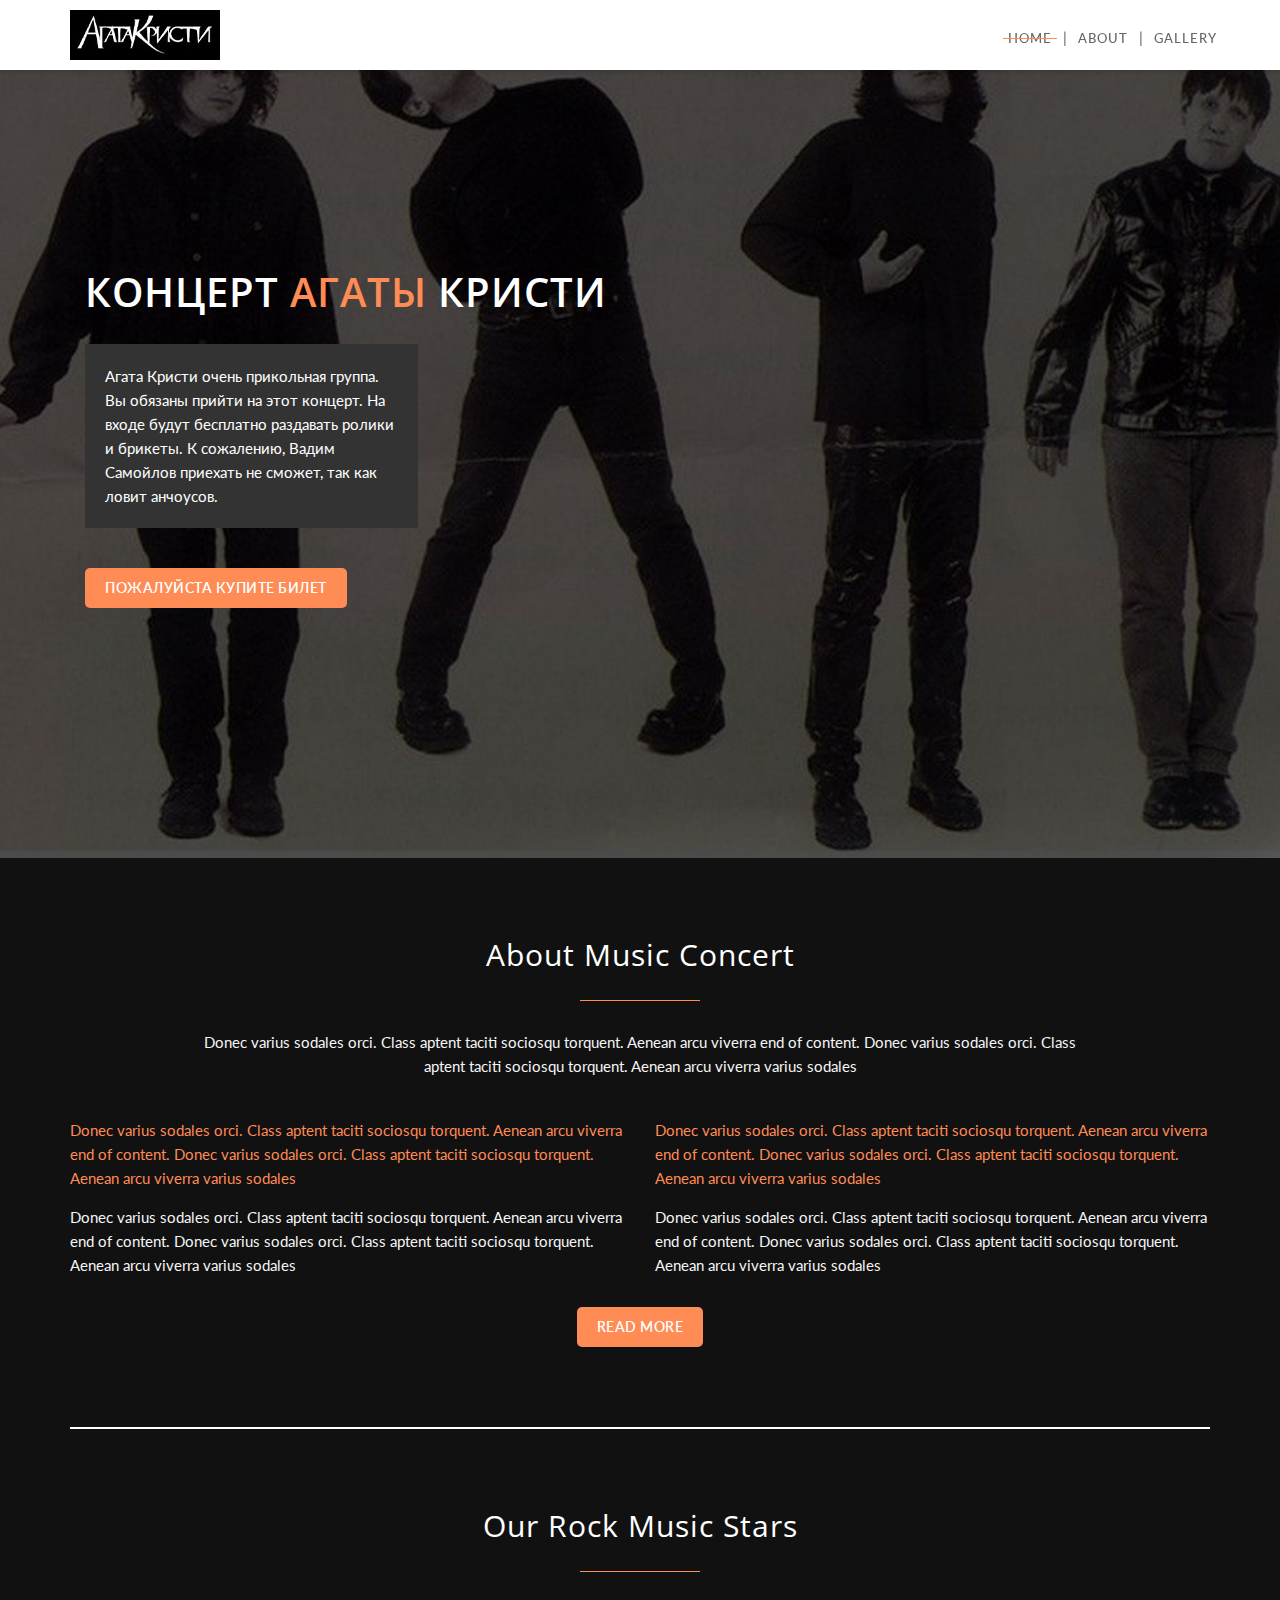
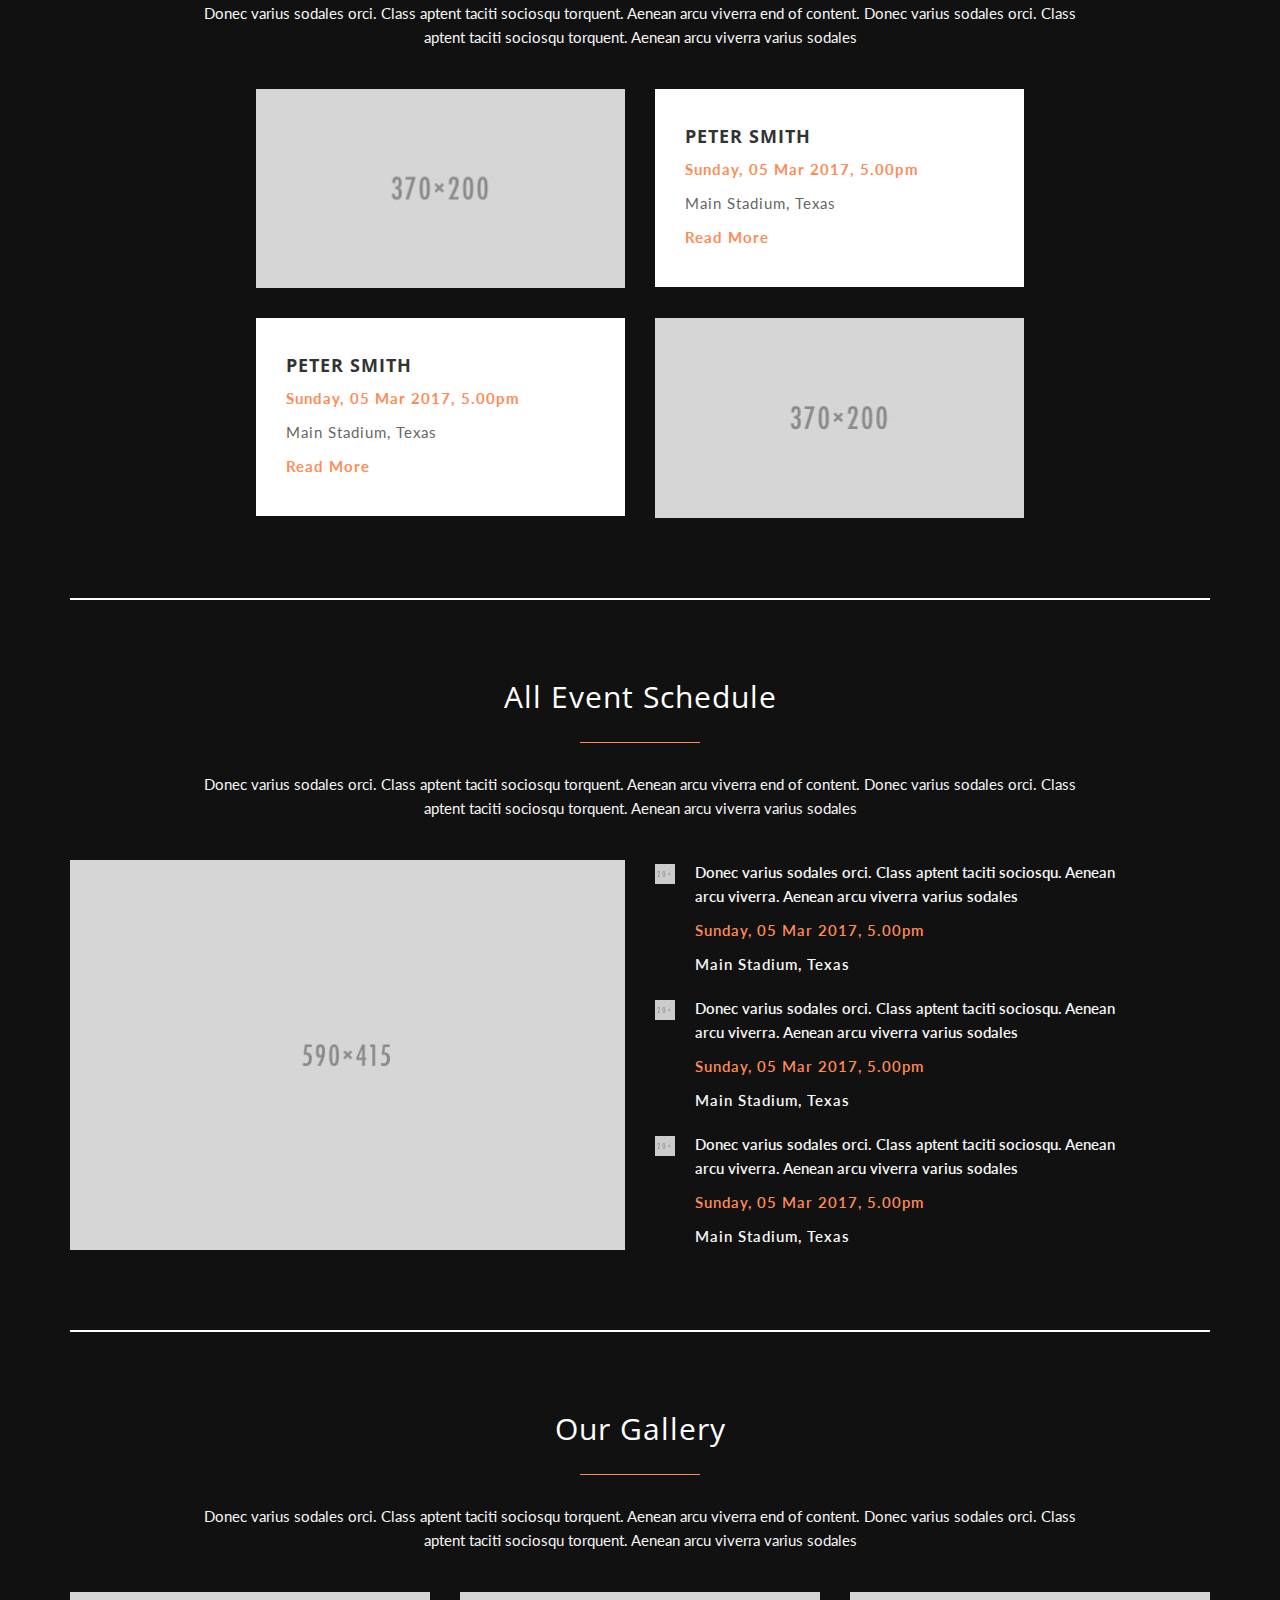
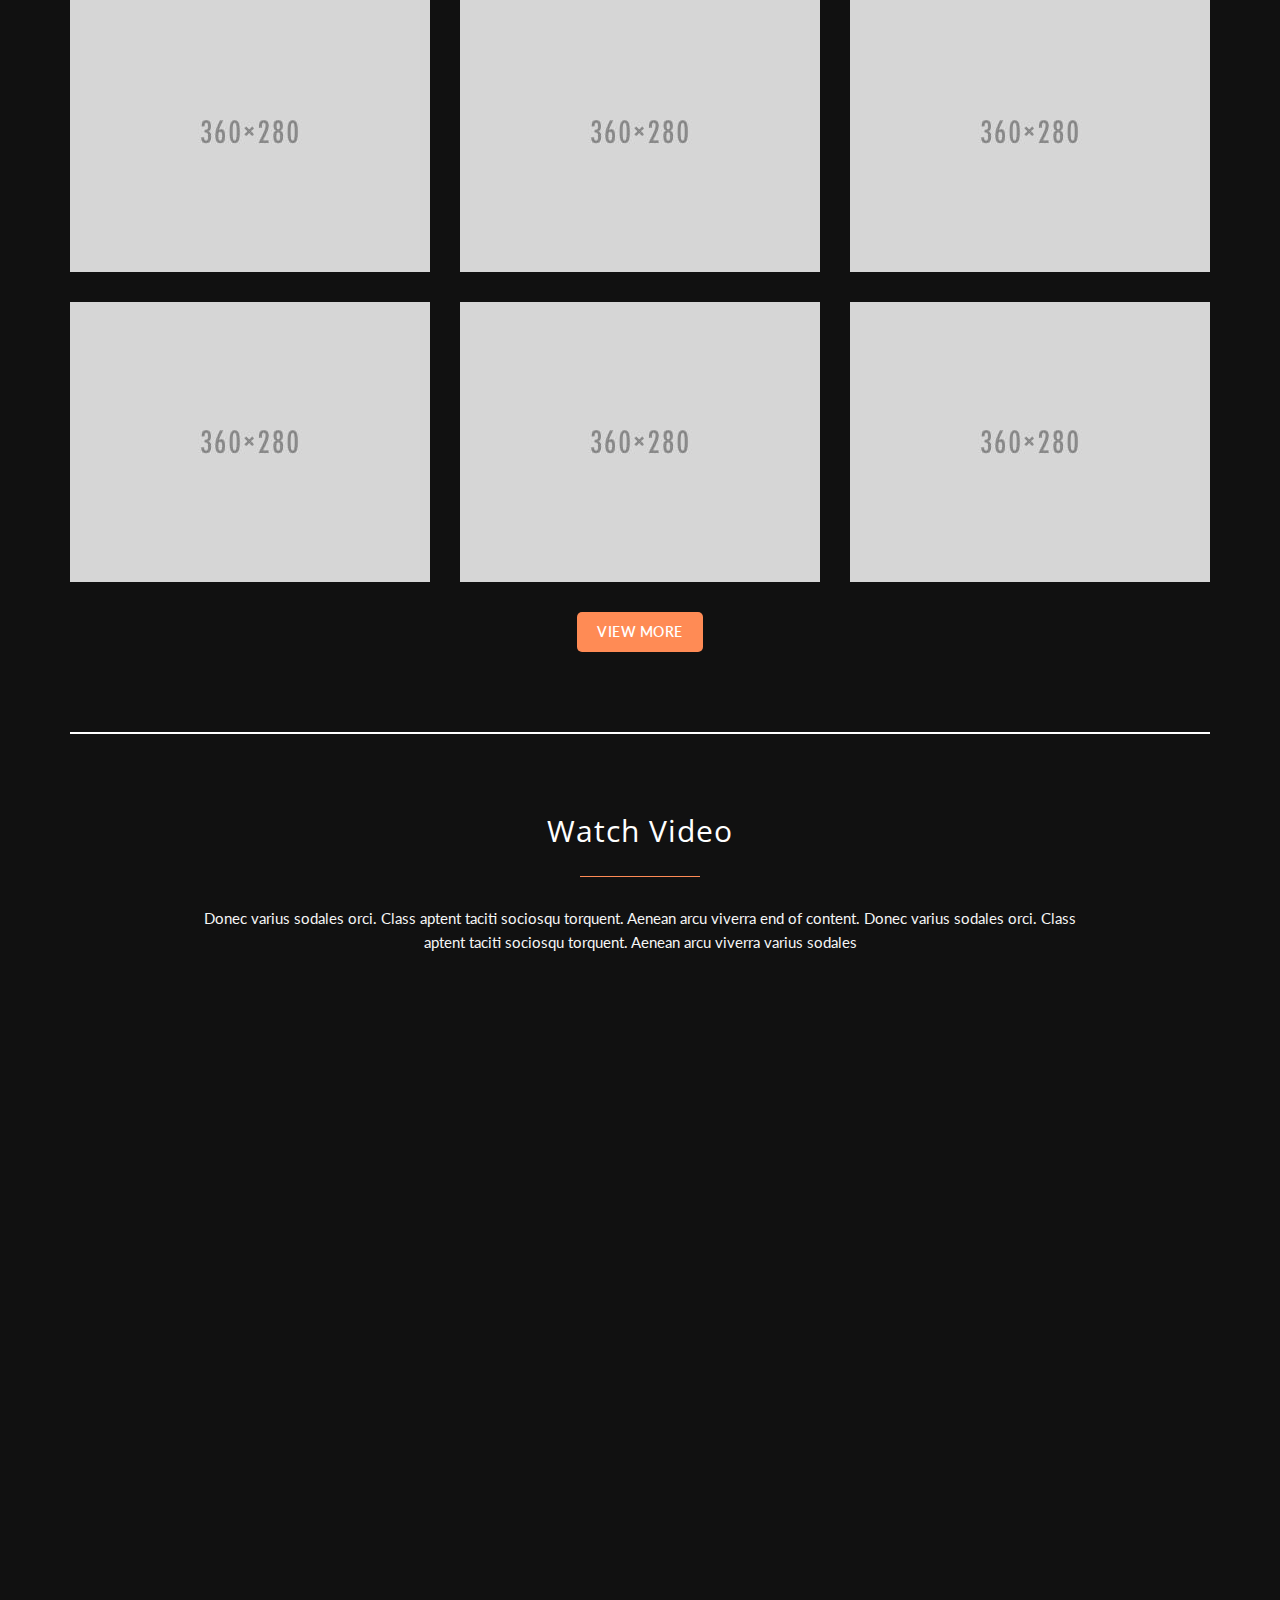
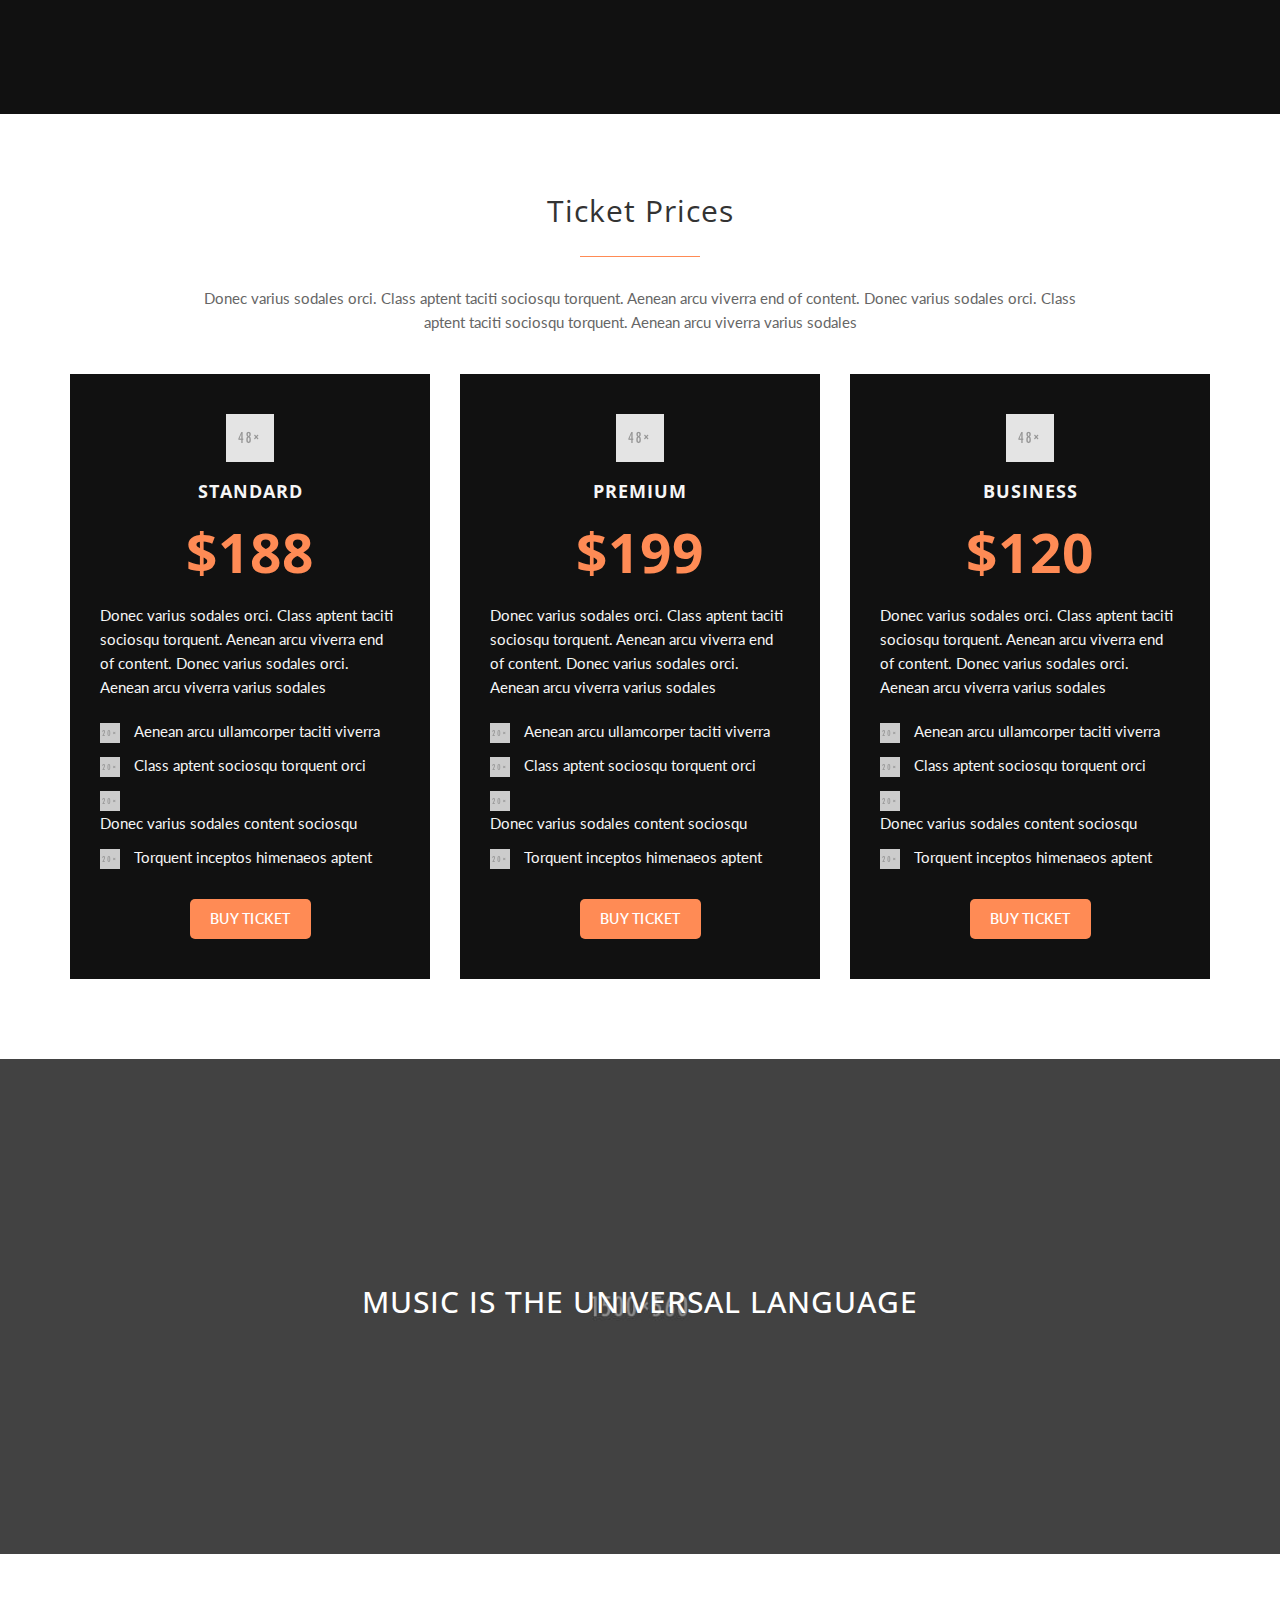
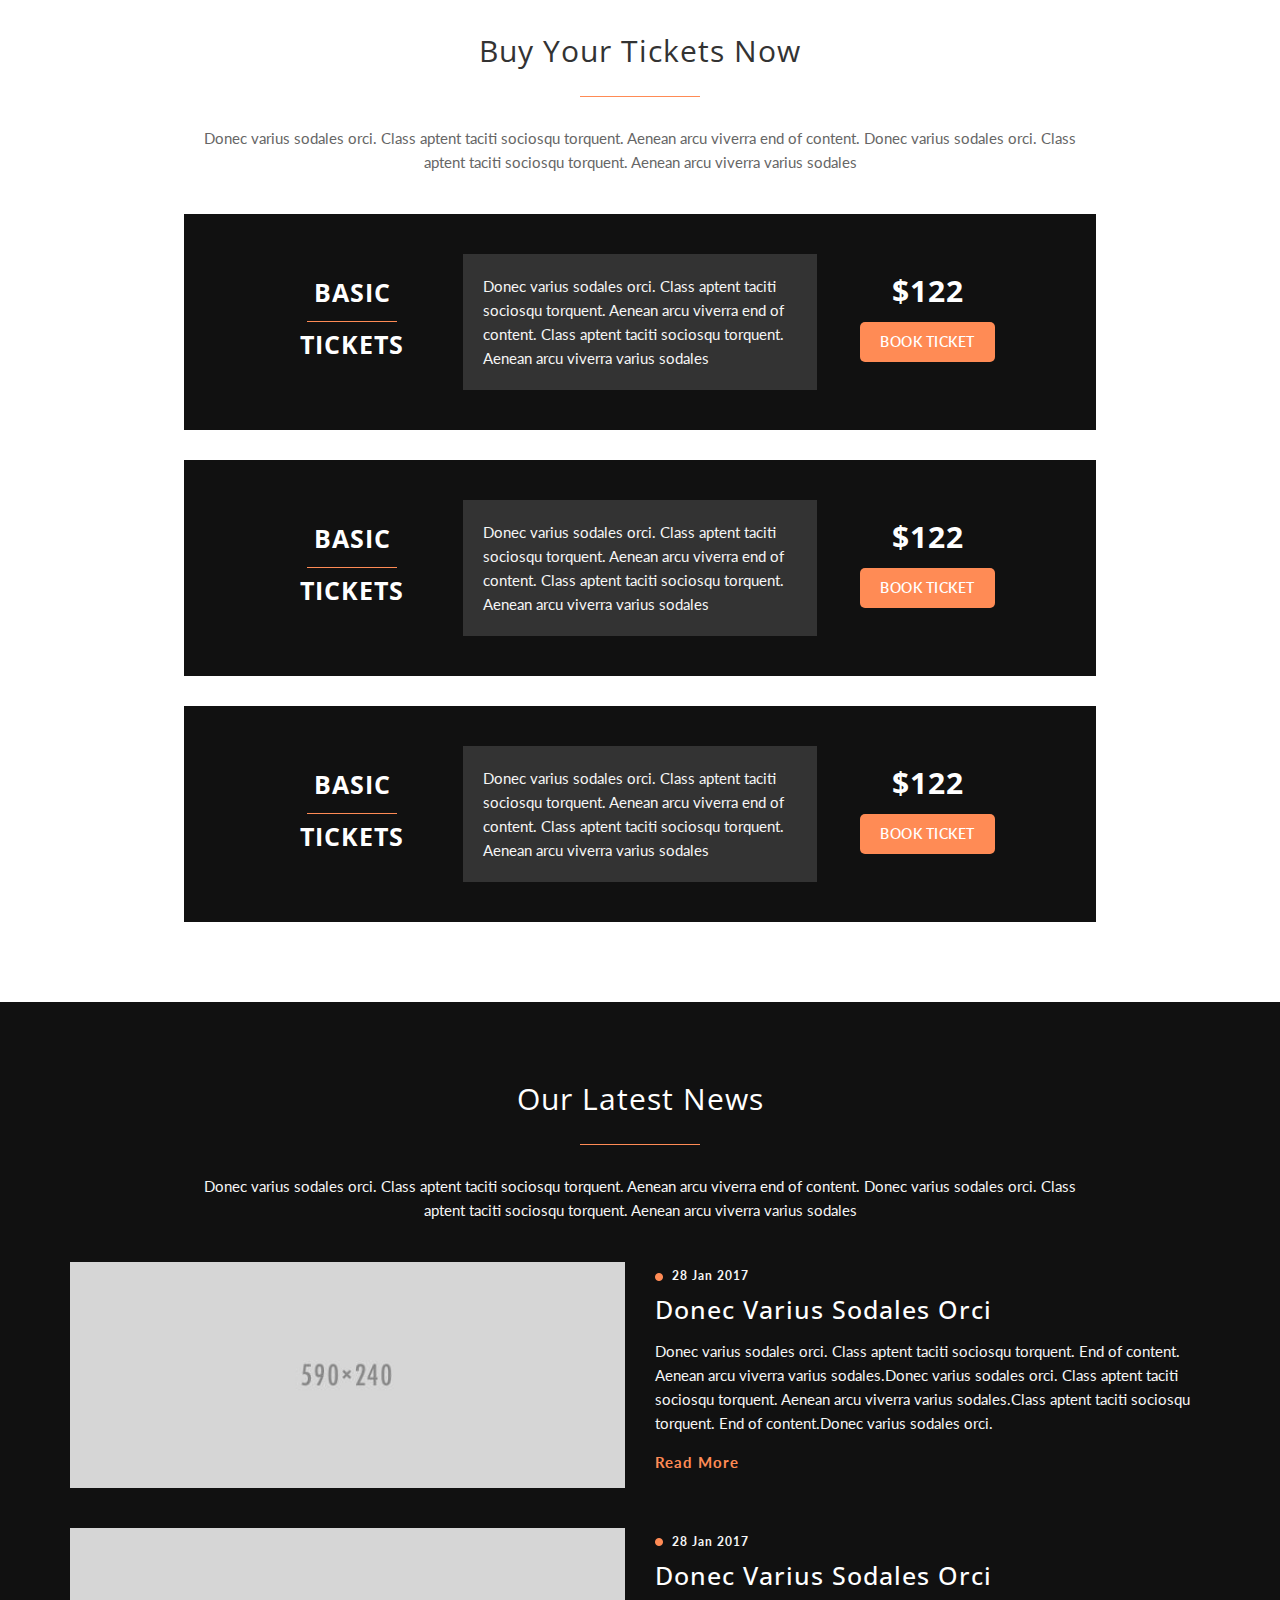
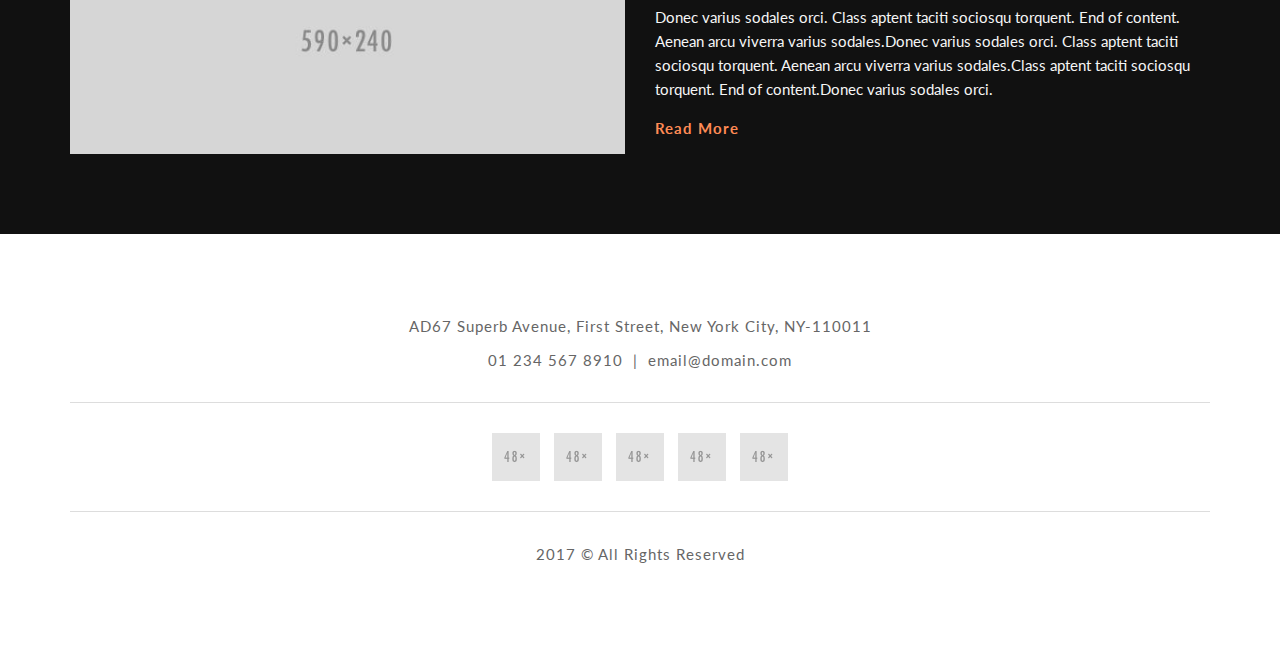
<file: index.html>
<!doctype html>
<html lang="en">
	<head>
		<meta charset="utf-8">
		<meta http-equiv="X-UA-Compatible" content="IE=edge">
		<meta name="viewport" content="width=device-width, initial-scale=1">
		<title>Band</title>
		<!-- FAVICON LINK -->
		<link rel="shortcut icon" href="images/favicon.ico" type="image/x-icon">
		<!-- STYLESHEETS -->
		<!-- Bootstrap CSS -->
		<link rel="stylesheet" type="text/css" href="css/vendor/bootstrap.min.css">
		<link rel="stylesheet" type="text/css" href="css/vendor/bootstrap-theme.min.css">
		<!--Font Awesome-->
		<link rel="stylesheet" type="text/css" href="css/vendor/font-awesome/css/font-awesome.min.css" />
		<link rel="stylesheet" type="text/css" href="css/vendor/font-awesome/dist/font-awesome-animation.min.css" />
			
		<!-- CUSTOM CSS -->
		<link rel="stylesheet" type="text/css" href="css/custom/style.css">	
	</head>
	<body data-spy="scroll" data-target=".navbar-fixed-top" data-offset="75">
		<!-- PAGE LAYOUT STARTS HERE -->
			<!--================================= NAVIGATION-4 START =============================================-->
	
			<nav class="menu-bar-4 navbar navbar-default navbar-fixed-top clearfix" id="top-nav-2">
				<div class="container">
					<div class="logo-image-4">
						<a href="#"><img src="band-images/150x50.png" alt="150x50" /></a>
					</div>
					<div class="navbar-header">
						<button type="button" class="navbar-toggle-4 navbar-toggle collapsed" data-toggle="collapse" data-target="#bs-example-navbar-collapse-1" aria-expanded="false">
						<span class="sr-only">Toggle navigation</span>
						<span class="icon-bar"></span>
						<span class="icon-bar"></span>
						<span class="icon-bar"></span>
						</button>					
					</div>
					<div class="band-menu collapse navbar-collapse" id="bs-example-navbar-collapse-1">
						<ul class="nav navbar-nav navbar-right">							
							<li class="menu-4">
								<a href="#home" class="page-4">
								Home
								</a>
							</li>
							<li class="menu-4 menu-bar">
								|
							</li>
							<li class="menu-4">
								<a href="#about" class="page-4">
									About
								</a>
							</li>
							<li class="menu-4 menu-bar">
								|
							</li>								
							<li class="menu-4">
								<a href="#gallery" class="page-4">
									Gallery
								</a>
							</li>							
						</ul>
					</div>
					<!-- /.navbar-collapse -->
				</div>
			</nav>
			<!--================================= NAVIGATION-4 ENDS ==============================================-->
		
			<!--================================= HEADER-4 START ============================================-->
		
			<header class="header-image-4" id="home">
				<div class="container">
					<div class="col-xs-12 col-sm-12 header-div-4 text-left">						
						<h2>Концерт <span>Агаты</span> Кристи</h2>
						<p>Агата Кристи очень прикольная группа. Вы обязаны прийти на этот концерт. На входе будут бесплатно раздавать ролики и брикеты.
							К сожалению, Вадим Самойлов приехать не сможет, так как ловит анчоусов.</p>
						<button type="submit" class="btn-4">Пожалуйста купите билет</button>
					</div>			
				</div>
			</header>
			
		<!--================================= HEADER-4 ENDS ============================================-->
			
		<!--=================================  ABOUT MUSIC CONCERT START ==========================================-->
		
		<section class="band-section-padding band-section-1-bg" id="about">
			<div class="container">
				<div class="band-heading-div text-center">
					<h2>About Music Concert</h2>
					<img src="band-images/120x1.png" alt="120x1" />
					<p class="intro-content-4">Donec varius sodales orci. Class aptent taciti sociosqu torquent.  Aenean arcu viverra end of content.
							Donec varius sodales orci. Class aptent taciti sociosqu torquent. Aenean arcu viverra varius sodales</p>
				</div>
 				<div class="band-about-div text-left" >	
					<div class="row">
						<div class="col-sm-6 band-about-col">
						<p class="band-about-para">Donec varius sodales orci. Class aptent taciti sociosqu torquent.  Aenean arcu viverra end of content.
							Donec varius sodales orci. Class aptent taciti sociosqu torquent. Aenean arcu viverra varius sodales</p>					
						<p>Donec varius sodales orci. Class aptent taciti sociosqu torquent.  Aenean arcu viverra end of content.
							Donec varius sodales orci. Class aptent taciti sociosqu torquent. Aenean arcu viverra varius sodales</p>
						</div>
						<div class="col-sm-6 band-about-col band-about-col-1">							
							<p class="band-about-para">Donec varius sodales orci. Class aptent taciti sociosqu torquent.  Aenean arcu viverra end of content.
							Donec varius sodales orci. Class aptent taciti sociosqu torquent. Aenean arcu viverra varius sodales</p>									
							<p>Donec varius sodales orci. Class aptent taciti sociosqu torquent.  Aenean arcu viverra end of content.
							Donec varius sodales orci. Class aptent taciti sociosqu torquent. Aenean arcu viverra varius sodales</p>
						</div>						
					</div>
					<div class="text-center">
						<button type="submit" class="btn-4">Read More</button>
					</div>						
				</div>
			</div>			
		</section>		
		
		<!--=================================  ABOUT MUSIC CONCERT ENDS ==========================================-->	
		
		<!--=================================  SEPARATOR START ==========================================-->	
			
			<div class="band-section-1-bg">
				<div class="container">
					<div class=" border"></div>
				</div>
			</div>
			
		<!--=================================  SEPARATOR ENDS ==========================================-->	
		
		<!--================================= ROCK MUSIC STAR START ==========================================-->
		
		<section class="band-section-padding band-section-1-bg">
			<div class="container">
				<div class="band-heading-div text-center">
					<h2>Our Rock Music Stars</h2>
					<img src="band-images/120x1.png" alt="120x1" />
					<p class="intro-content-4">Donec varius sodales orci. Class aptent taciti sociosqu torquent.  Aenean arcu viverra end of content.
							Donec varius sodales orci. Class aptent taciti sociosqu torquent. Aenean arcu viverra varius sodales</p>
				</div>
				<div class="row band-stars-row">	
					<div class="col-sm-6 band-stars-col">
						<img src="band-images/370x200x1.jpg" alt="370x200x1" class="img-responsive" />	
					</div>
					<div class="col-sm-6 band-stars-col">	
						<div class="band-stars-col-1">
							<h5>Peter Smith</h5>
							<p class="stadium-date">Sunday, 05 Mar 2017, 5.00pm</p>
							<p>Main Stadium, Texas</p>						
							<p class="readmore-4"><a href="#">Read More</a></p>
						</div>
					</div>
				</div>
				
				<div class="row band-stars-row band-stars-second-row">	
					<div class="col-sm-6 band-stars-col col-sm-push-6">
						<img src="band-images/370x200x2.jpg" alt="370x200x2" class="img-responsive" />	
					</div>
					<div class="col-sm-6 band-stars-col col-sm-pull-6">						
						<div class="band-stars-col-1">
							<h5>Peter Smith</h5>
							<p class="stadium-date">Sunday, 05 Mar 2017, 5.00pm</p>
							<p>Main Stadium, Texas</p>						
							<p class="readmore-4"><a href="#">Read More</a></p>
						</div>
					</div>
				</div>
			</div>			
		</section>		
		
		<!--================================= ROCK MUSIC STAR ENDS ==========================================-->
		
		<!--=================================  SEPARATOR START ==========================================-->	
			
			<div class="band-section-1-bg">
				<div class="container">
					<div class=" border"></div>
				</div>
			</div>
			
		<!--=================================  SEPARATOR ENDS ==========================================-->	
		
		<!--================================= BAND EVENT SCHEDULE START ==========================================-->
		
		<section class="band-section-padding band-section-1-bg">
			<div class="container">
				<div class="band-heading-div text-center">
					<h2>All Event Schedule</h2>
					<img src="band-images/120x1.png" alt="120x1" />
					<p class="intro-content-4">Donec varius sodales orci. Class aptent taciti sociosqu torquent.  Aenean arcu viverra end of content.
							Donec varius sodales orci. Class aptent taciti sociosqu torquent. Aenean arcu viverra varius sodales</p>
				</div>
				<div class="row band-schedule-row">	
					<div class="col-sm-6 band-schedule-col band-schedule-img">
						<img src="band-images/590x415.jpg" alt="590x415" class="img-responsive" />	
					</div>
					<div class="col-sm-6 band-schedule-col band-responsive-space">	
						<div class="row band-schedule-row-1 band-schedule-row-2">
							<div class="col-xs-1 col-sm-1">
								<img src="band-images/20x20x1.png" alt="20x20x1" />	
							</div>
							<div class="col-xs-10 col-sm-10">
								<p>Donec varius sodales orci. Class aptent taciti sociosqu. Aenean arcu viverra.
								Aenean arcu viverra varius sodales</p>
								<p class="stadium-date">Sunday, 05 Mar 2017, 5.00pm</p>
								<p class="main-stadium">Main Stadium, Texas</p>			
							</div>
						</div>
						<div class="row band-schedule-row-1 band-schedule-row-2">
							<div class="col-xs-1 col-sm-1">
								<img src="band-images/20x20x1.png" alt="20x20x1" />	
							</div>
							<div class="col-xs-10 col-sm-10">
								<p>Donec varius sodales orci. Class aptent taciti sociosqu. Aenean arcu viverra.
								Aenean arcu viverra varius sodales</p>
								<p class="stadium-date">Sunday, 05 Mar 2017, 5.00pm</p>
								<p class="main-stadium">Main Stadium, Texas</p>			
							</div>
						</div>
						<div class="row band-schedule-row-1">
							<div class="col-xs-1 col-sm-1">
								<img src="band-images/20x20x1.png" alt="20x20x1" />	
							</div>
							<div class="col-xs-10 col-sm-10">
								<p>Donec varius sodales orci. Class aptent taciti sociosqu. Aenean arcu viverra.
								Aenean arcu viverra varius sodales</p>
								<p class="stadium-date">Sunday, 05 Mar 2017, 5.00pm</p>
								<p class="main-stadium">Main Stadium, Texas</p>			
							</div>
						</div>
					</div>
				</div>
			</div>			
		</section>		
		
		<!--================================= BAND EVENT SCHEDULE ENDS ==========================================-->
		
		<!--=================================  SEPARATOR START ==========================================-->	
			
			<div class="band-section-1-bg">
				<div class="container">
					<div class="border"></div>
				</div>
			</div>
			
		<!--=================================  SEPARATOR ENDS ==========================================-->	
		
		<!--================================= BAND GALLERY START ==========================================-->
		
		<section class="band-section-padding band-section-1-bg" id="gallery">
			<div class="container">
				<div class="band-heading-div text-center">
					<h2>Our Gallery</h2>
					<img src="band-images/120x1.png" alt="120x1" />
					<p class="intro-content-4">Donec varius sodales orci. Class aptent taciti sociosqu torquent.  Aenean arcu viverra end of content.
						Donec varius sodales orci. Class aptent taciti sociosqu torquent. Aenean arcu viverra varius sodales</p>
				</div>
				<div class="row band-gallery-div">
					<div class="col-sm-4 band-gallery-col bottom-space-4">
						<img src="band-images/360x280x1.jpg" alt="360x280x1" class="img-responsive" />						
					</div>	
					<div class="col-sm-4 band-gallery-col bottom-space-4">
						<img src="band-images/360x280x2.jpg" alt="360x280x2" class="img-responsive" />						
					</div>	
					<div class="col-sm-4 band-gallery-col bottom-space-4">
						<img src="band-images/360x280x3.jpg" alt="360x280x3" class="img-responsive" />						
					</div>
					<div class="col-sm-4 band-gallery-col bottom-space-4">
						<img src="band-images/360x280x4.jpg" alt="360x280x4" class="img-responsive" />						
					</div>
					<div class="col-sm-4 band-gallery-col bottom-space-4">
						<img src="band-images/360x280x5.jpg" alt="360x280x5" class="img-responsive" />						
					</div>
					<div class="col-sm-4 band-gallery-col bottom-space-4">
						<img src="band-images/360x280x6.jpg" alt="360x280x6" class="img-responsive" />						
					</div>					
				</div>	
				<div class="text-center">
					<button type="submit" class="btn-4">View More</button>	
				</div>
			</div>			
		</section>		
		
		<!--================================= BAND GALLERY ENDS ==========================================-->	
		
		<!--=================================  SEPARATOR START ==========================================-->	
			
			<div class="band-section-1-bg">
				<div class="container">
					<div class="border"></div>
				</div>
			</div>
			
		<!--=================================  SEPARATOR ENDS ==========================================-->	
		
		<!--================================= BAND VIDEO START ==========================================-->
		
		<section class="band-section-padding band-video band-section-1-bg">
			<div class="container">
				<div class="band-heading-div text-center">
					<h2>Watch Video</h2>
					<img src="band-images/120x1.png" alt="120x1" />
					<p class="intro-content-4">Donec varius sodales orci. Class aptent taciti sociosqu torquent.  Aenean arcu viverra end of content.
						Donec varius sodales orci. Class aptent taciti sociosqu torquent. Aenean arcu viverra varius sodales</p>
				</div>
			</div>		
			<div class="embed-responsive embed-responsive-16by9">
				<iframe class="embed-responsive-item" src="https://www.youtube.com/embed/Jc-EDXnzDbk?version=3&amp;loop=1&amp;playlist=Jc-EDXnzDbk"></iframe>
			</div>	
		</section>		
		
		<!--================================= BAND VIDEO ENDS ==========================================-->
		
		<!--================================= BAND PRICETABLE START ==========================================-->
		
		<section class="band-section-padding band-section-2-bg">
			<div class="container">
				<div class="band-heading-div-2 text-center">
					<h2>Ticket Prices</h2>
					<img src="band-images/120x1.png" alt="120x1" />
					<p class="intro-content-4">Donec varius sodales orci. Class aptent taciti sociosqu torquent.  Aenean arcu viverra end of content.
						Donec varius sodales orci. Class aptent taciti sociosqu torquent. Aenean arcu viverra varius sodales</p>
				</div>	
				<div class="row">
					<div class="band-pricing-table col-sm-4">
						<div class="band-pricing-div">
							<div class="text-center">
								<img src="band-images/48x48x1.png" alt="48x48x1" />
								<h5>Standard</h5>
								<h2>$188</h2>
							</div>							
							<p>Donec varius sodales orci. Class aptent taciti sociosqu torquent.  Aenean arcu viverra end of content.
							Donec varius sodales orci. Aenean arcu viverra varius sodales</p>
							<div class="band-pricing-content">
								<ul>	
									<li><img src="band-images/20x20x4.png" alt="20x20x4" /></li>
									<li><p>Aenean arcu ullamcorper taciti viverra</p></li>
								</ul>
								<ul>	
									<li><img src="band-images/20x20x4.png" alt="20x20x4" /></li>
									<li><p>Class aptent sociosqu torquent orci</p></li>
								</ul>
								<ul>	
									<li><img src="band-images/20x20x4.png" alt="20x20x4" /></li>
									<li><p>Donec varius sodales content sociosqu</p></li>
								</ul>
								<ul>	
									<li><img src="band-images/20x20x4.png" alt="20x20x4" /></li>
									<li><p>Torquent inceptos himenaeos aptent</p></li>
								</ul>															
							</div>
							<div class="band-pricing-btn text-center">
								<button type="submit" class="btn-4">Buy Ticket</button>	
							</div>
						</div>
					</div>	

					<div class="band-pricing-table col-sm-4 band-responsive-space">
						<div class="band-pricing-div">
							<div class="text-center">
								<img src="band-images/48x48x2.png" alt="48x48x2" />
								<h5>Premium</h5>
								<h2>$199</h2>
							</div>							
							<p>Donec varius sodales orci. Class aptent taciti sociosqu torquent.  Aenean arcu viverra end of content.
							Donec varius sodales orci. Aenean arcu viverra varius sodales</p>
							<div class="band-pricing-content">
								<ul>	
									<li><img src="band-images/20x20x4.png" alt="20x20x4" /></li>
									<li><p>Aenean arcu ullamcorper taciti viverra</p></li>
								</ul>
								<ul>	
									<li><img src="band-images/20x20x4.png" alt="20x20x4" /></li>
									<li><p>Class aptent sociosqu torquent orci</p></li>
								</ul>
								<ul>	
									<li><img src="band-images/20x20x4.png" alt="20x20x4" /></li>
									<li><p>Donec varius sodales content sociosqu</p></li>
								</ul>
								<ul>	
									<li><img src="band-images/20x20x4.png" alt="20x20x4" /></li>
									<li><p>Torquent inceptos himenaeos aptent</p></li>
								</ul>															
							</div>
							<div class="band-pricing-btn text-center">
								<button type="submit" class="btn-4">Buy Ticket</button>	
							</div>
						</div>
					</div>	
					
					<div class="band-pricing-table col-sm-4 band-responsive-space">
						<div class="band-pricing-div">
							<div class="text-center">
								<img src="band-images/48x48x3.png" alt="48x48x3" />
								<h5>Business</h5>
								<h2>$120</h2>
							</div>							
							<p>Donec varius sodales orci. Class aptent taciti sociosqu torquent.  Aenean arcu viverra end of content.
							Donec varius sodales orci. Aenean arcu viverra varius sodales</p>
							<div class="band-pricing-content">
								<ul>	
									<li><img src="band-images/20x20x4.png" alt="20x20x4" /></li>
									<li><p>Aenean arcu ullamcorper taciti viverra</p></li>
								</ul>
								<ul>	
									<li><img src="band-images/20x20x4.png" alt="20x20x4" /></li>
									<li><p>Class aptent sociosqu torquent orci</p></li>
								</ul>
								<ul>	
									<li><img src="band-images/20x20x4.png" alt="20x20x4" /></li>
									<li><p>Donec varius sodales content sociosqu</p></li>
								</ul>
								<ul>	
									<li><img src="band-images/20x20x4.png" alt="20x20x4" /></li>
									<li><p>Torquent inceptos himenaeos aptent</p></li>
								</ul>															
							</div>
							<div class="band-pricing-btn text-center">
								<button type="submit" class="btn-4">Buy Ticket</button>	
							</div>
						</div>
					</div>	
				</div>
			</div>			
		</section>		
		
		<!--================================= BAND PRICETABLE ENDS ==========================================-->				
		
		<!--=================================== UNIVERSAL LANGUAGE START ================================================-->
		
		<section class="universal-section">
			<div class="container">
				<div class="col-sm-12 universal-div text-center">
					<h2>Music is the Universal Language</h2>					
				</div>
			</div>			
		</section>		
		
		<!--================================= UNIVERSAL LANGUAGE ENDS ==========================================-->

		<!--================================= BAND VIDEO START ==========================================-->
		
		<section class="band-section-padding band-section-2-bg">
			<div class="container">
				<div class="band-heading-div-2 text-center">
					<h2>Buy Your Tickets Now</h2>
					<img src="band-images/120x1.png" alt="120x1" />
					<p class="intro-content-4">Donec varius sodales orci. Class aptent taciti sociosqu torquent.  Aenean arcu viverra end of content.
						Donec varius sodales orci. Class aptent taciti sociosqu torquent. Aenean arcu viverra varius sodales</p>
				</div>
				<div class="row basic-ticket-div basic-ticket-row">
					<div class="basic-ticket-div-1">
						<div class="basic-ticket-col col-sm-3 text-center">
							<h3>Basic</h3>
							<img src="band-images/90x1.png" alt="90x1" />
							<h3>Tickets</h3>
						</div>
						<div class="col-sm-6 ticket-responsive">
							<p>Donec varius sodales orci. Class aptent taciti sociosqu torquent.  Aenean arcu viverra end of content.
								 Class aptent taciti sociosqu torquent. Aenean arcu viverra varius sodales</p>
						</div>
						<div class="col-sm-3 text-center">
							<h2>$122</h2>
							<div class="text-center">
								<button type="submit" class="btn-4">Book Ticket</button>	
							</div>
						</div>
					</div>				
				</div>
				
				<div class="row basic-ticket-div basic-ticket-row">
					<div class="basic-ticket-div-1">
						<div class="basic-ticket-col col-sm-3 text-center">
							<h3>Basic</h3>
							<img src="band-images/90x1.png" alt="90x1" />
							<h3>Tickets</h3>
						</div>
						<div class="col-sm-6 ticket-responsive">
							<p>Donec varius sodales orci. Class aptent taciti sociosqu torquent.  Aenean arcu viverra end of content.
								 Class aptent taciti sociosqu torquent. Aenean arcu viverra varius sodales</p>
						</div>
						<div class="col-sm-3 text-center">
							<h2>$122</h2>
							<div class="text-center">
								<button type="submit" class="btn-4">Book Ticket</button>	
							</div>
						</div>
					</div>				
				</div>
				
				<div class="row basic-ticket-div">
					<div class="basic-ticket-div-1">
						<div class="basic-ticket-col col-sm-3 text-center">
							<h3>Basic</h3>
							<img src="band-images/90x1.png" alt="90x1" />
							<h3>Tickets</h3>
						</div>
						<div class="col-sm-6 ticket-responsive">
							<p>Donec varius sodales orci. Class aptent taciti sociosqu torquent.  Aenean arcu viverra end of content.
								 Class aptent taciti sociosqu torquent. Aenean arcu viverra varius sodales</p>
						</div>
						<div class="col-sm-3 text-center">
							<h2>$122</h2>
							<div class="text-center">
								<button type="submit" class="btn-4">Book Ticket</button>	
							</div>
						</div>
					</div>				
				</div>
				
			</div>			
		</section>		
		
		<!--================================= BAND VIDEO ENDS ==========================================-->			

		<!--================================= BAND LATEST NEWS START ==========================================-->
		
		<section class="band-section-padding band-section-1-bg">
			<div class="container">
				<div class="band-heading-div text-center">
					<h2>Our Latest News</h2>
					<img src="band-images/120x1.png" alt="120x1" />
					<p class="intro-content-4">Donec varius sodales orci. Class aptent taciti sociosqu torquent.  Aenean arcu viverra end of content.
						Donec varius sodales orci. Class aptent taciti sociosqu torquent. Aenean arcu viverra varius sodales</p>
				</div>
				<div class="row">	
					<div class="col-sm-6 band-news-col band-news-img">
						<img src="band-images/590x240x1.jpg" alt="590x240x1" class="img-responsive" />	
					</div>
					<div class="col-sm-6 band-news-col band-responsive-space">	
						<ul>
							<li><img src="band-images/8x8.png" alt="8x8" /></li>
							<li class="band-news-date">28 Jan 2017</li>
						</ul>
						<h3>Donec varius sodales orci</h3>						
						<p>Donec varius sodales orci. Class aptent taciti sociosqu torquent. End of content.
						Aenean arcu viverra varius sodales.Donec varius sodales orci. Class aptent taciti sociosqu torquent.
						Aenean arcu viverra varius sodales.Class aptent taciti sociosqu torquent. End of content.Donec varius sodales orci. </p>						
						<p class="readmore-4"><a href="#">Read More</a></p>
					</div>
				</div>
				
				<div class="row band-news-second-row">	
					<div class="col-sm-6 band-news-col  band-news-img">
						<img src="band-images/590x240x2.jpg" alt="590x240x2" class="img-responsive" />	
					</div>
					<div class="col-sm-6 band-news-col band-responsive-space">	
						<ul>
							<li><img src="band-images/8x8.png" alt="8x8" /></li>
							<li class="band-news-date">28 Jan 2017</li>
						</ul>
						<h3>Donec varius sodales orci</h3>						
						<p>Donec varius sodales orci. Class aptent taciti sociosqu torquent. End of content.
						Aenean arcu viverra varius sodales.Donec varius sodales orci. Class aptent taciti sociosqu torquent.
						Aenean arcu viverra varius sodales.Class aptent taciti sociosqu torquent. End of content.Donec varius sodales orci. </p>						
						<p class="readmore-4"><a href="#">Read More</a></p>
					</div>
				</div>
			</div>			
		</section>		
		
		<!--================================= BAND LATEST NEWS ENDS ==========================================-->	
		
		<!--=================================  FOOTER-4 START ==========================================-->
		
		<footer class="band-section-padding band-footer-section">
			<div class="container">			
 				<div class="row text-center band-footer-div">
					<div class="col-sm-12">
						<p>
							AD67 Superb Avenue, First Street, New York City, NY-110011									
						</p>
						<p class="mail-4">
							01 234 567 8910  <span>&nbsp;|&nbsp;</span> <a href="#">email@domain.com</a>								
						</p>
						<div class="separator"></div>						
						<ul>
							<li>
								<a href="#"><img src="band-images/48x48x4.png" alt="48x48x4" /></a>
							</li>
							<li>
								<a href="#"><img src="band-images/48x48x5.png" alt="48x48x5" /></a>
							</li>
							<li>
								<a href="#"><img src="band-images/48x48x6.png" alt="48x48x6" /></a>
							</li>
							<li>
								<a href="#"><img src="band-images/48x48x7.png" alt="48x48x7" /></a>
							</li>
							<li>
								<a href="#"><img src="band-images/48x48x8.png" alt="48x48x8" /></a>
							</li>
						</ul>
						<div class="separator"></div>
						<div class="copyright">
								<p>2017 &copy; All Rights Reserved</p>								
						</div>
					</div>
				</div>
			</div>			
		</footer>		
		
		<!--================================= FOOTER-4 ENDS ==========================================-->	
		
		<!-- JQUERY LIBRARY -->
		<script src="js/vendor/jquery.min.js"></script>	
		<!-- BOOTSTRAP -->
		<script src="js/vendor/bootstrap.min.js"></script>		
		<!-- THEME JS -->
		<script src="js/custom/custom.js"></script>		
	</body>
</html>
</file>
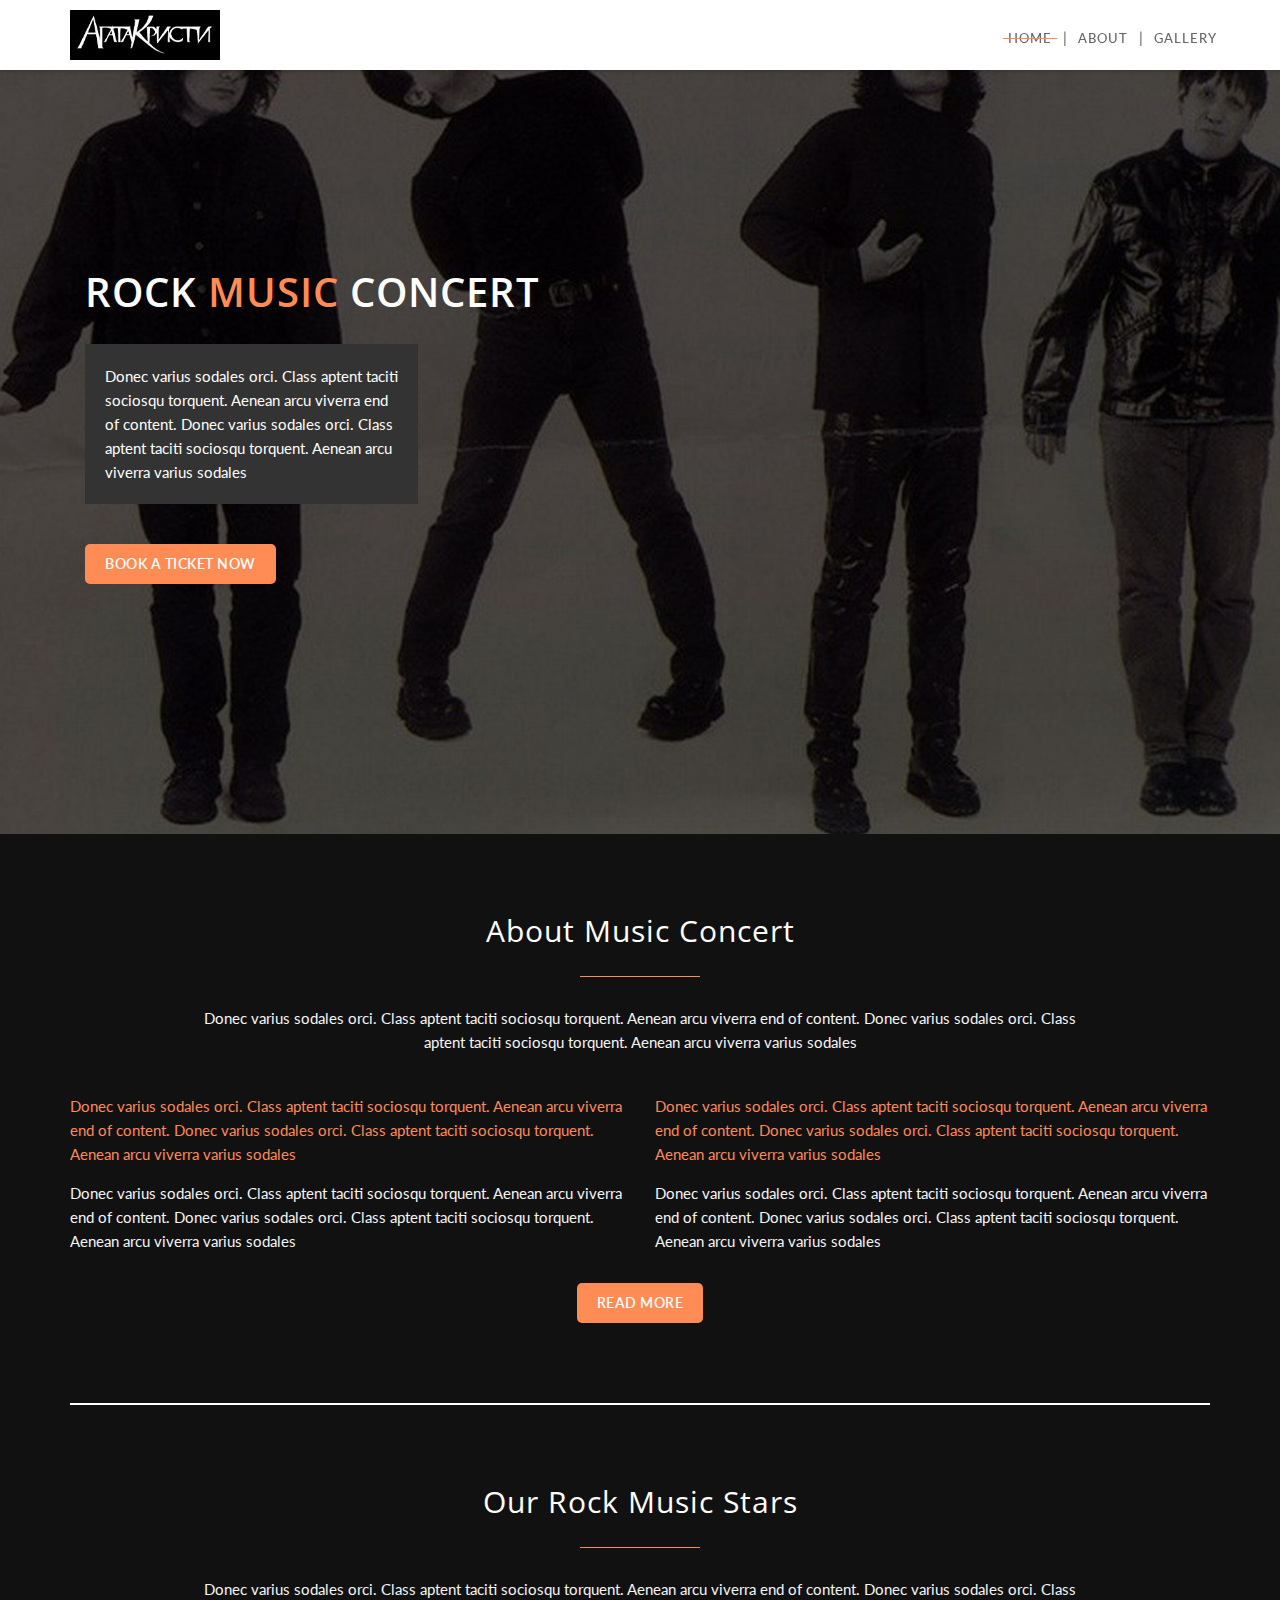
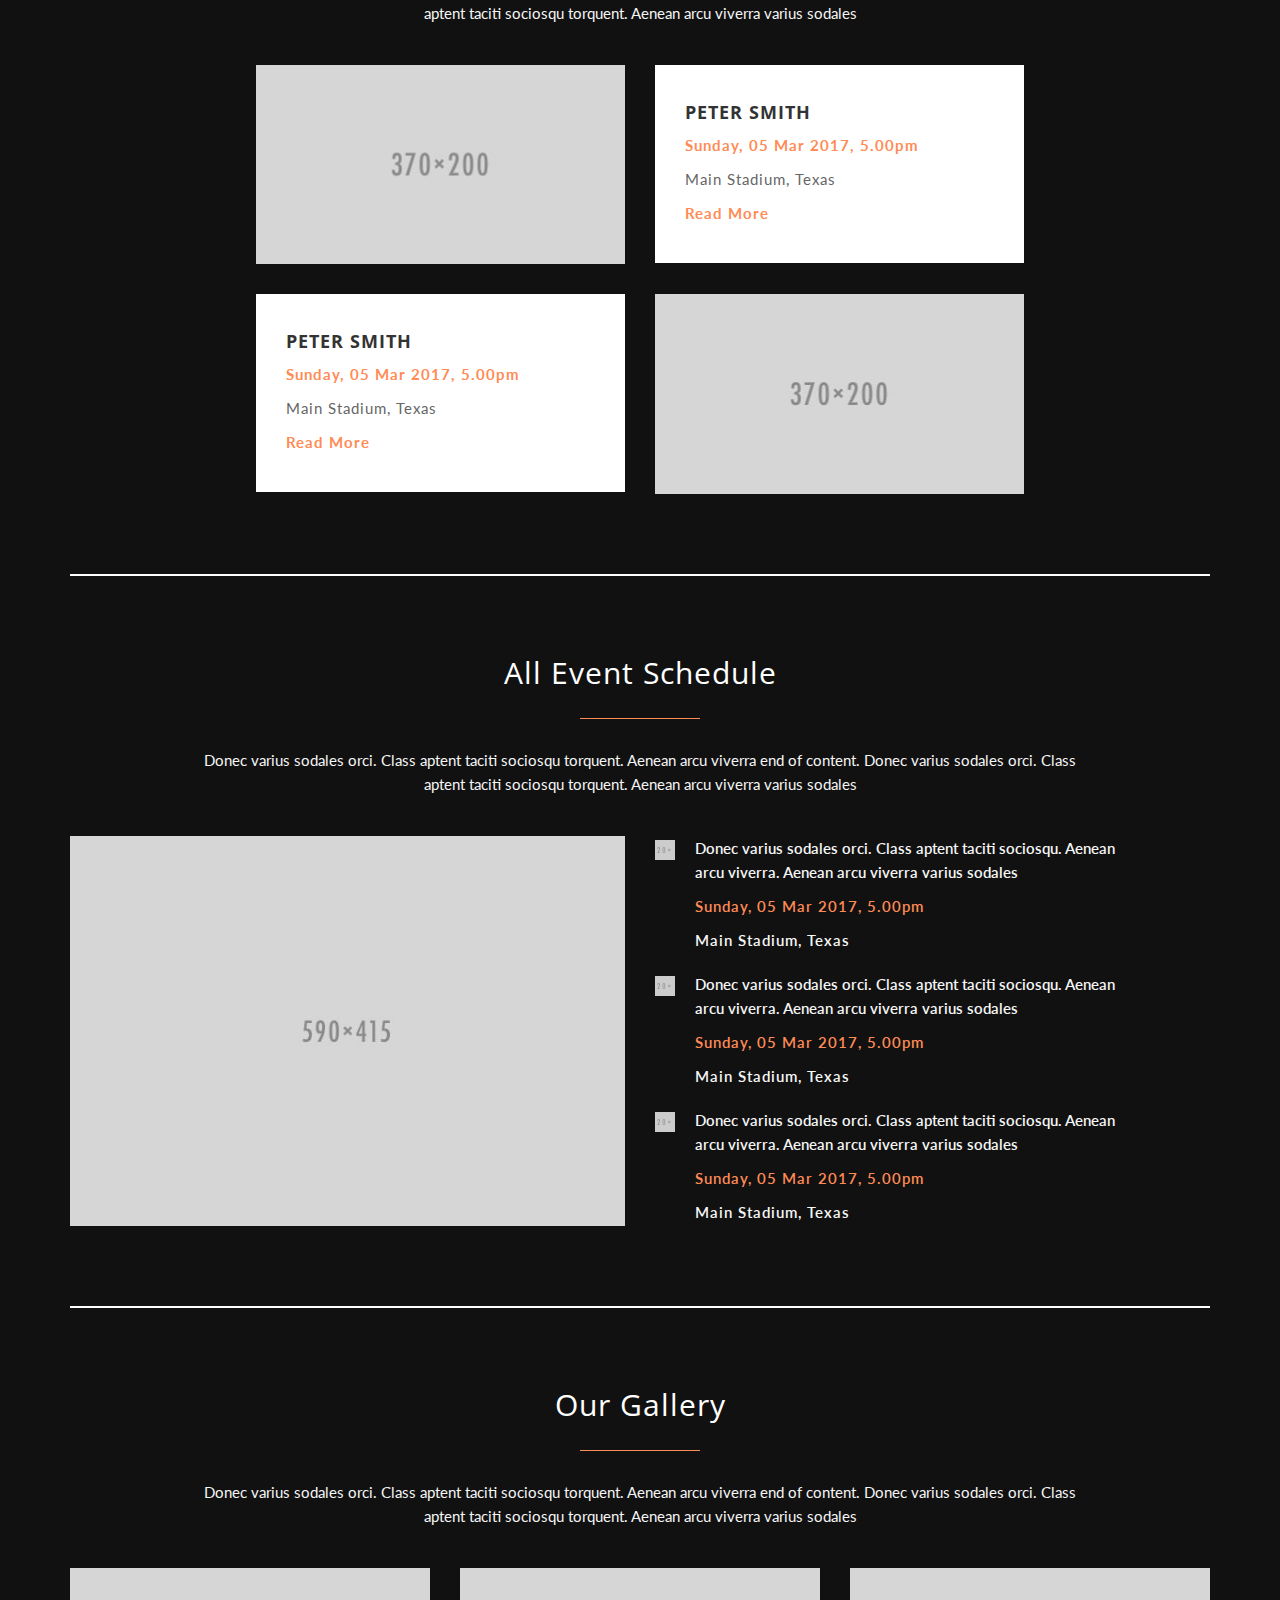
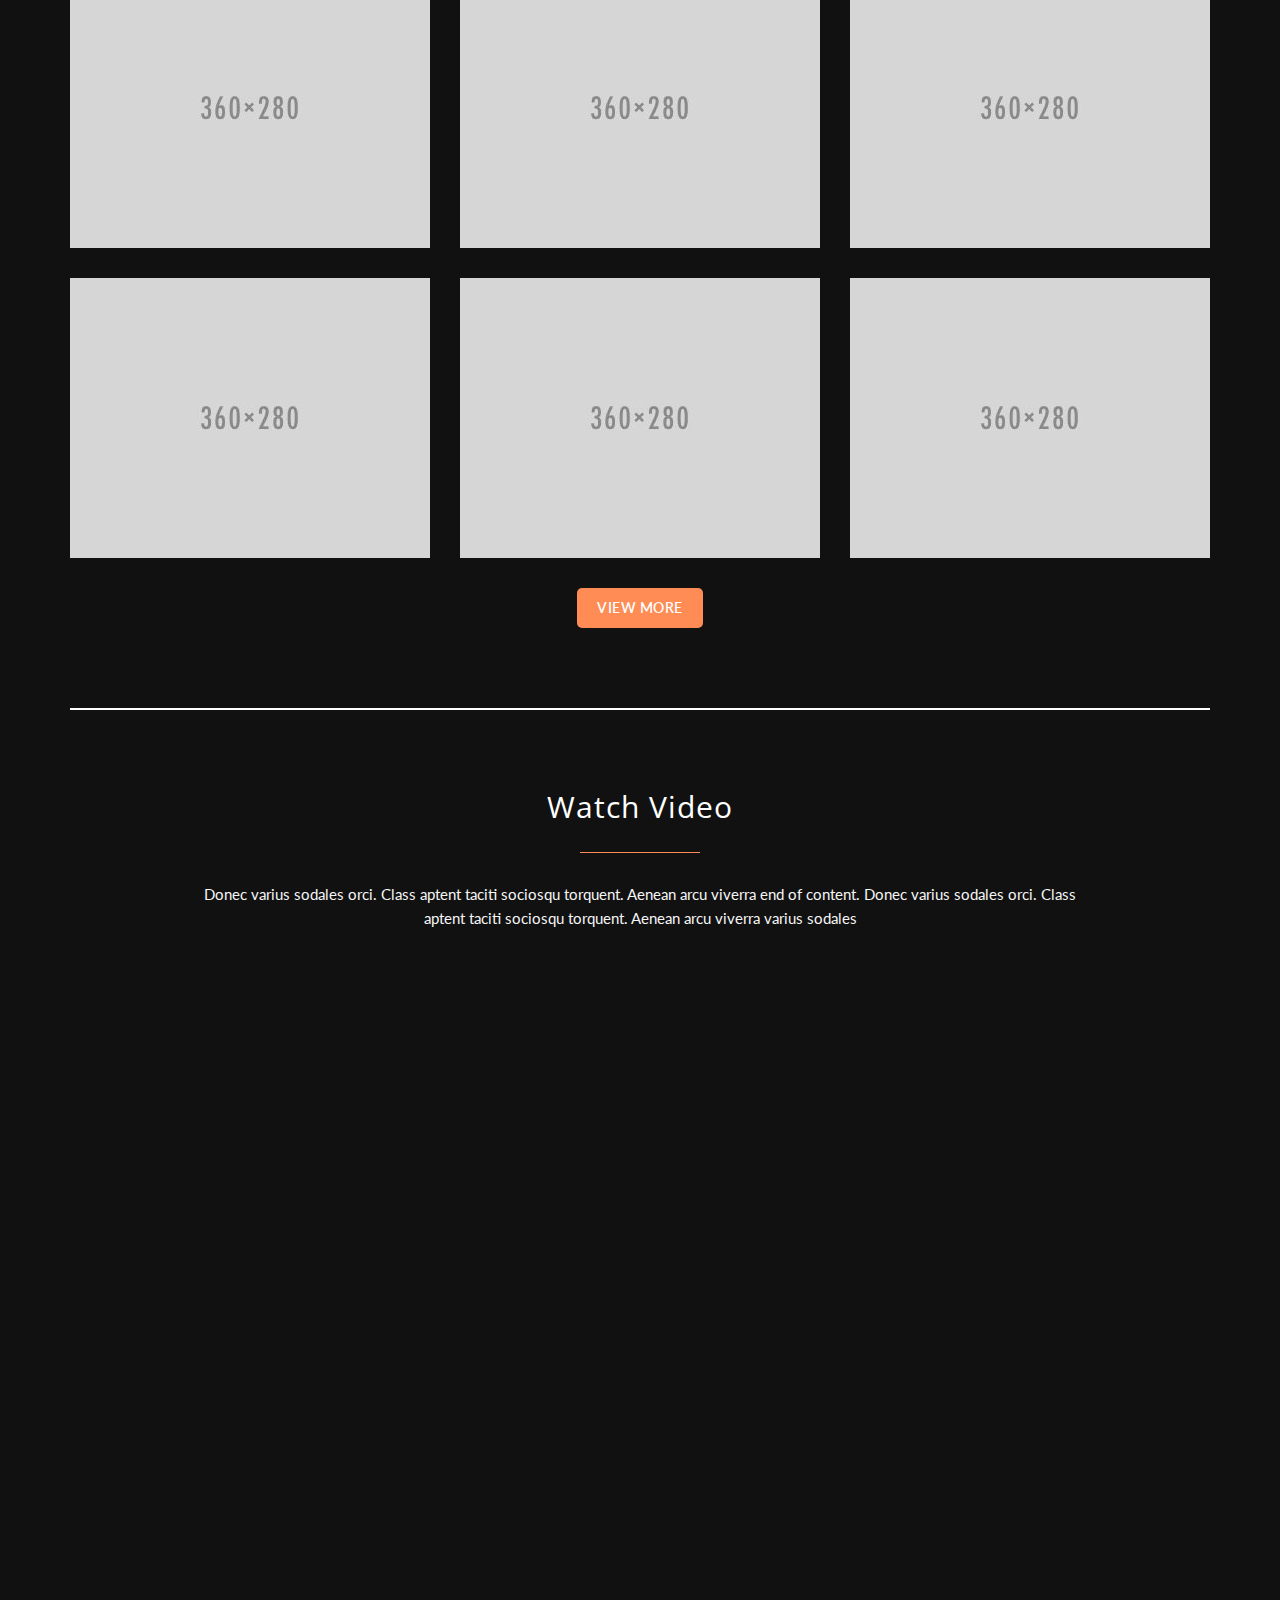
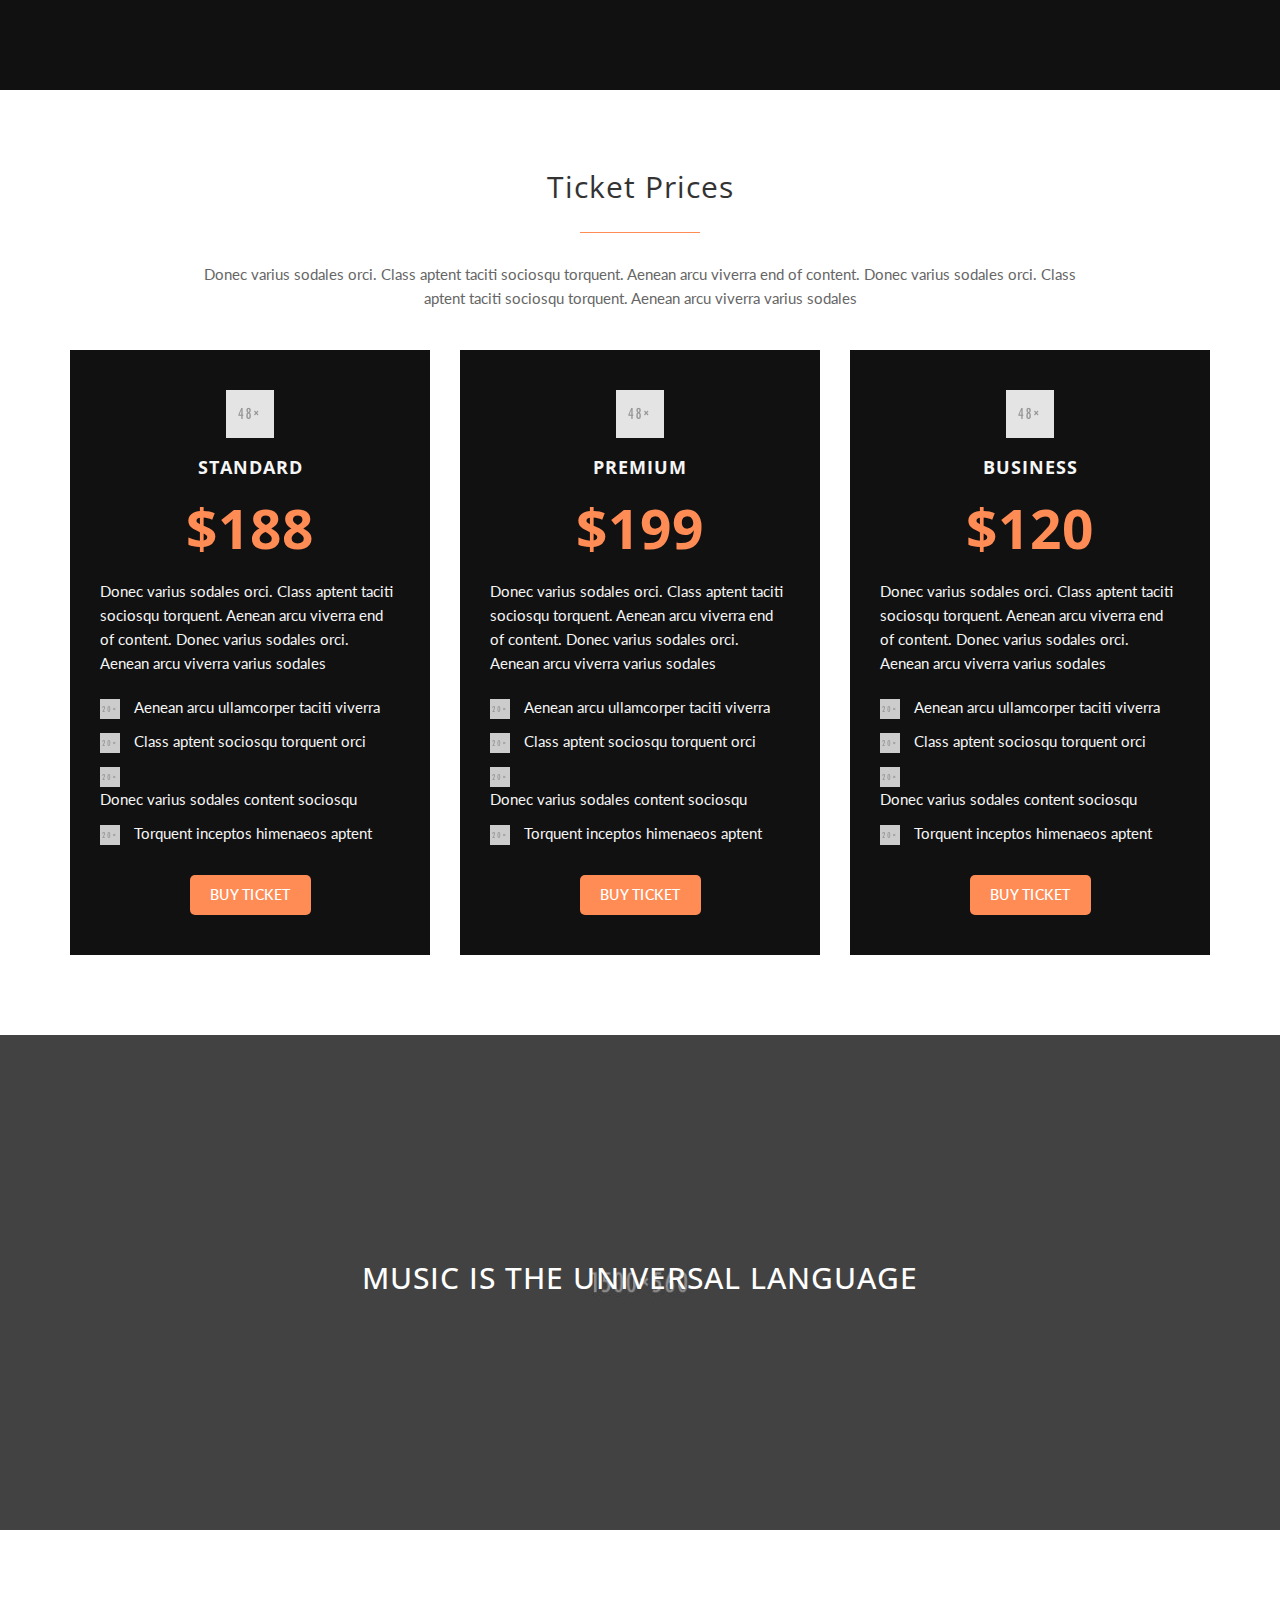
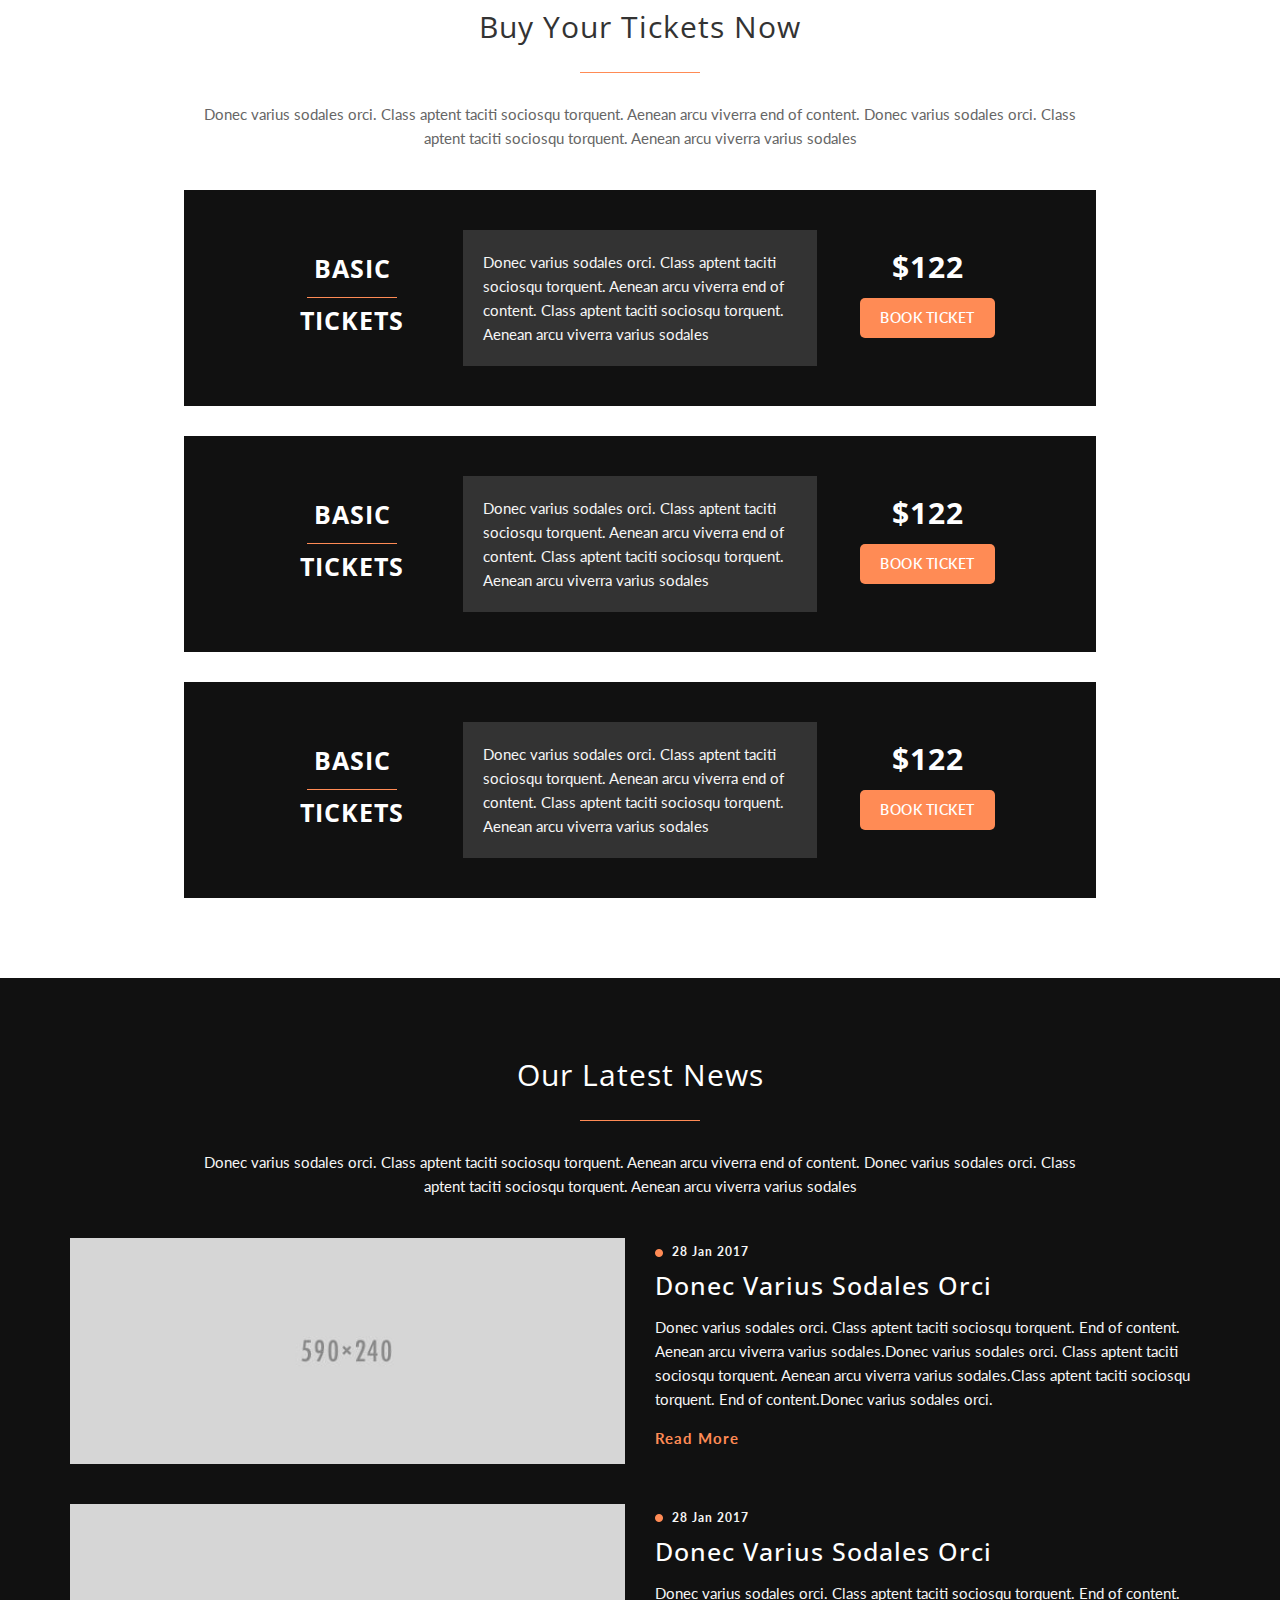
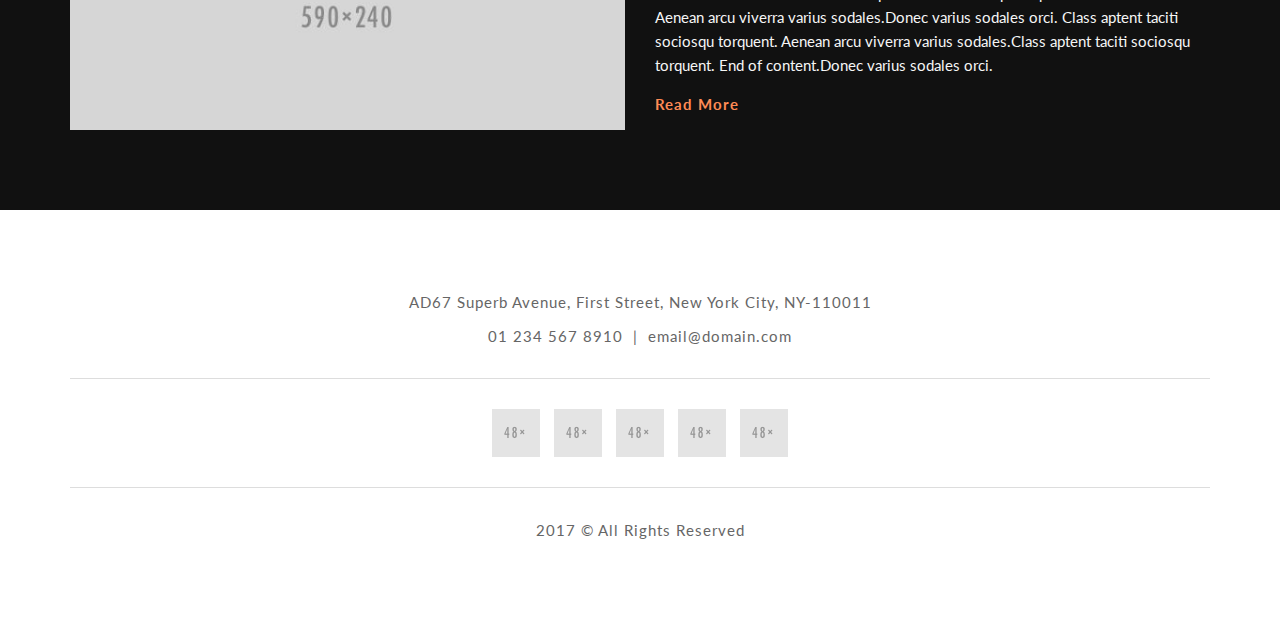
<file: band.html>
<!doctype html>
<html lang="en">
	<head>
		<meta charset="utf-8">
		<meta http-equiv="X-UA-Compatible" content="IE=edge">
		<meta name="viewport" content="width=device-width, initial-scale=1">
		<title>Band</title>
		<!-- FAVICON LINK -->
		<link rel="shortcut icon" href="images/favicon.ico" type="image/x-icon">
		<!-- STYLESHEETS -->
		<!-- Bootstrap CSS -->
		<link rel="stylesheet" type="text/css" href="css/vendor/bootstrap.min.css">
		<link rel="stylesheet" type="text/css" href="css/vendor/bootstrap-theme.min.css">
		<!--Font Awesome-->
		<link rel="stylesheet" type="text/css" href="css/vendor/font-awesome/css/font-awesome.min.css" />
		<link rel="stylesheet" type="text/css" href="css/vendor/font-awesome/dist/font-awesome-animation.min.css" />
			
		<!-- CUSTOM CSS -->
		<link rel="stylesheet" type="text/css" href="css/custom/style.css">	
	</head>
	<body data-spy="scroll" data-target=".navbar-fixed-top" data-offset="75">
		<!-- PAGE LAYOUT STARTS HERE -->
			<!--================================= NAVIGATION-4 START =============================================-->
	
			<nav class="menu-bar-4 navbar navbar-default navbar-fixed-top clearfix" id="top-nav-2">
				<div class="container">
					<div class="logo-image-4">
						<a href="#"><img src="band-images/150x50.png" alt="150x50" /></a>
					</div>
					<div class="navbar-header">
						<button type="button" class="navbar-toggle-4 navbar-toggle collapsed" data-toggle="collapse" data-target="#bs-example-navbar-collapse-1" aria-expanded="false">
						<span class="sr-only">Toggle navigation</span>
						<span class="icon-bar"></span>
						<span class="icon-bar"></span>
						<span class="icon-bar"></span>
						</button>					
					</div>
					<div class="band-menu collapse navbar-collapse" id="bs-example-navbar-collapse-1">
						<ul class="nav navbar-nav navbar-right">							
							<li class="menu-4">
								<a href="#home" class="page-4">
								Home
								</a>
							</li>
							<li class="menu-4 menu-bar">
								|
							</li>
							<li class="menu-4">
								<a href="#about" class="page-4">
									About
								</a>
							</li>
							<li class="menu-4 menu-bar">
								|
							</li>								
							<li class="menu-4">
								<a href="#gallery" class="page-4">
									Gallery
								</a>
							</li>							
						</ul>
					</div>
					<!-- /.navbar-collapse -->
				</div>
			</nav>
			<!--================================= NAVIGATION-4 ENDS ==============================================-->
		
			<!--================================= HEADER-4 START ============================================-->
		
			<header class="header-image-4" id="home">
				<div class="container">
					<div class="col-xs-12 col-sm-12 header-div-4 text-left">						
						<h2>Rock <span>Music</span> Concert</h2>
						<p>Donec varius sodales orci. Class aptent taciti sociosqu torquent.  Aenean arcu viverra end of content.
							Donec varius sodales orci. Class aptent taciti sociosqu torquent. Aenean arcu viverra varius sodales</p>
						<button type="submit" class="btn-4">Book A Ticket Now</button>
					</div>			
				</div>
			</header>
			
		<!--================================= HEADER-4 ENDS ============================================-->
			
		<!--=================================  ABOUT MUSIC CONCERT START ==========================================-->
		
		<section class="band-section-padding band-section-1-bg" id="about">
			<div class="container">
				<div class="band-heading-div text-center">
					<h2>About Music Concert</h2>
					<img src="band-images/120x1.png" alt="120x1" />
					<p class="intro-content-4">Donec varius sodales orci. Class aptent taciti sociosqu torquent.  Aenean arcu viverra end of content.
							Donec varius sodales orci. Class aptent taciti sociosqu torquent. Aenean arcu viverra varius sodales</p>
				</div>
 				<div class="band-about-div text-left" >	
					<div class="row">
						<div class="col-sm-6 band-about-col">
						<p class="band-about-para">Donec varius sodales orci. Class aptent taciti sociosqu torquent.  Aenean arcu viverra end of content.
							Donec varius sodales orci. Class aptent taciti sociosqu torquent. Aenean arcu viverra varius sodales</p>					
						<p>Donec varius sodales orci. Class aptent taciti sociosqu torquent.  Aenean arcu viverra end of content.
							Donec varius sodales orci. Class aptent taciti sociosqu torquent. Aenean arcu viverra varius sodales</p>
						</div>
						<div class="col-sm-6 band-about-col band-about-col-1">							
							<p class="band-about-para">Donec varius sodales orci. Class aptent taciti sociosqu torquent.  Aenean arcu viverra end of content.
							Donec varius sodales orci. Class aptent taciti sociosqu torquent. Aenean arcu viverra varius sodales</p>									
							<p>Donec varius sodales orci. Class aptent taciti sociosqu torquent.  Aenean arcu viverra end of content.
							Donec varius sodales orci. Class aptent taciti sociosqu torquent. Aenean arcu viverra varius sodales</p>
						</div>						
					</div>
					<div class="text-center">
						<button type="submit" class="btn-4">Read More</button>
					</div>						
				</div>
			</div>			
		</section>		
		
		<!--=================================  ABOUT MUSIC CONCERT ENDS ==========================================-->	
		
		<!--=================================  SEPARATOR START ==========================================-->	
			
			<div class="band-section-1-bg">
				<div class="container">
					<div class=" border"></div>
				</div>
			</div>
			
		<!--=================================  SEPARATOR ENDS ==========================================-->	
		
		<!--================================= ROCK MUSIC STAR START ==========================================-->
		
		<section class="band-section-padding band-section-1-bg">
			<div class="container">
				<div class="band-heading-div text-center">
					<h2>Our Rock Music Stars</h2>
					<img src="band-images/120x1.png" alt="120x1" />
					<p class="intro-content-4">Donec varius sodales orci. Class aptent taciti sociosqu torquent.  Aenean arcu viverra end of content.
							Donec varius sodales orci. Class aptent taciti sociosqu torquent. Aenean arcu viverra varius sodales</p>
				</div>
				<div class="row band-stars-row">	
					<div class="col-sm-6 band-stars-col">
						<img src="band-images/370x200x1.jpg" alt="370x200x1" class="img-responsive" />	
					</div>
					<div class="col-sm-6 band-stars-col">	
						<div class="band-stars-col-1">
							<h5>Peter Smith</h5>
							<p class="stadium-date">Sunday, 05 Mar 2017, 5.00pm</p>
							<p>Main Stadium, Texas</p>						
							<p class="readmore-4"><a href="#">Read More</a></p>
						</div>
					</div>
				</div>
				
				<div class="row band-stars-row band-stars-second-row">	
					<div class="col-sm-6 band-stars-col col-sm-push-6">
						<img src="band-images/370x200x2.jpg" alt="370x200x2" class="img-responsive" />	
					</div>
					<div class="col-sm-6 band-stars-col col-sm-pull-6">						
						<div class="band-stars-col-1">
							<h5>Peter Smith</h5>
							<p class="stadium-date">Sunday, 05 Mar 2017, 5.00pm</p>
							<p>Main Stadium, Texas</p>						
							<p class="readmore-4"><a href="#">Read More</a></p>
						</div>
					</div>
				</div>
			</div>			
		</section>		
		
		<!--================================= ROCK MUSIC STAR ENDS ==========================================-->
		
		<!--=================================  SEPARATOR START ==========================================-->	
			
			<div class="band-section-1-bg">
				<div class="container">
					<div class=" border"></div>
				</div>
			</div>
			
		<!--=================================  SEPARATOR ENDS ==========================================-->	
		
		<!--================================= BAND EVENT SCHEDULE START ==========================================-->
		
		<section class="band-section-padding band-section-1-bg">
			<div class="container">
				<div class="band-heading-div text-center">
					<h2>All Event Schedule</h2>
					<img src="band-images/120x1.png" alt="120x1" />
					<p class="intro-content-4">Donec varius sodales orci. Class aptent taciti sociosqu torquent.  Aenean arcu viverra end of content.
							Donec varius sodales orci. Class aptent taciti sociosqu torquent. Aenean arcu viverra varius sodales</p>
				</div>
				<div class="row band-schedule-row">	
					<div class="col-sm-6 band-schedule-col band-schedule-img">
						<img src="band-images/590x415.jpg" alt="590x415" class="img-responsive" />	
					</div>
					<div class="col-sm-6 band-schedule-col band-responsive-space">	
						<div class="row band-schedule-row-1 band-schedule-row-2">
							<div class="col-xs-1 col-sm-1">
								<img src="band-images/20x20x1.png" alt="20x20x1" />	
							</div>
							<div class="col-xs-10 col-sm-10">
								<p>Donec varius sodales orci. Class aptent taciti sociosqu. Aenean arcu viverra.
								Aenean arcu viverra varius sodales</p>
								<p class="stadium-date">Sunday, 05 Mar 2017, 5.00pm</p>
								<p class="main-stadium">Main Stadium, Texas</p>			
							</div>
						</div>
						<div class="row band-schedule-row-1 band-schedule-row-2">
							<div class="col-xs-1 col-sm-1">
								<img src="band-images/20x20x1.png" alt="20x20x1" />	
							</div>
							<div class="col-xs-10 col-sm-10">
								<p>Donec varius sodales orci. Class aptent taciti sociosqu. Aenean arcu viverra.
								Aenean arcu viverra varius sodales</p>
								<p class="stadium-date">Sunday, 05 Mar 2017, 5.00pm</p>
								<p class="main-stadium">Main Stadium, Texas</p>			
							</div>
						</div>
						<div class="row band-schedule-row-1">
							<div class="col-xs-1 col-sm-1">
								<img src="band-images/20x20x1.png" alt="20x20x1" />	
							</div>
							<div class="col-xs-10 col-sm-10">
								<p>Donec varius sodales orci. Class aptent taciti sociosqu. Aenean arcu viverra.
								Aenean arcu viverra varius sodales</p>
								<p class="stadium-date">Sunday, 05 Mar 2017, 5.00pm</p>
								<p class="main-stadium">Main Stadium, Texas</p>			
							</div>
						</div>
					</div>
				</div>
			</div>			
		</section>		
		
		<!--================================= BAND EVENT SCHEDULE ENDS ==========================================-->
		
		<!--=================================  SEPARATOR START ==========================================-->	
			
			<div class="band-section-1-bg">
				<div class="container">
					<div class="border"></div>
				</div>
			</div>
			
		<!--=================================  SEPARATOR ENDS ==========================================-->	
		
		<!--================================= BAND GALLERY START ==========================================-->
		
		<section class="band-section-padding band-section-1-bg" id="gallery">
			<div class="container">
				<div class="band-heading-div text-center">
					<h2>Our Gallery</h2>
					<img src="band-images/120x1.png" alt="120x1" />
					<p class="intro-content-4">Donec varius sodales orci. Class aptent taciti sociosqu torquent.  Aenean arcu viverra end of content.
						Donec varius sodales orci. Class aptent taciti sociosqu torquent. Aenean arcu viverra varius sodales</p>
				</div>
				<div class="row band-gallery-div">
					<div class="col-sm-4 band-gallery-col bottom-space-4">
						<img src="band-images/360x280x1.jpg" alt="360x280x1" class="img-responsive" />						
					</div>	
					<div class="col-sm-4 band-gallery-col bottom-space-4">
						<img src="band-images/360x280x2.jpg" alt="360x280x2" class="img-responsive" />						
					</div>	
					<div class="col-sm-4 band-gallery-col bottom-space-4">
						<img src="band-images/360x280x3.jpg" alt="360x280x3" class="img-responsive" />						
					</div>
					<div class="col-sm-4 band-gallery-col bottom-space-4">
						<img src="band-images/360x280x4.jpg" alt="360x280x4" class="img-responsive" />						
					</div>
					<div class="col-sm-4 band-gallery-col bottom-space-4">
						<img src="band-images/360x280x5.jpg" alt="360x280x5" class="img-responsive" />						
					</div>
					<div class="col-sm-4 band-gallery-col bottom-space-4">
						<img src="band-images/360x280x6.jpg" alt="360x280x6" class="img-responsive" />						
					</div>					
				</div>	
				<div class="text-center">
					<button type="submit" class="btn-4">View More</button>	
				</div>
			</div>			
		</section>		
		
		<!--================================= BAND GALLERY ENDS ==========================================-->	
		
		<!--=================================  SEPARATOR START ==========================================-->	
			
			<div class="band-section-1-bg">
				<div class="container">
					<div class="border"></div>
				</div>
			</div>
			
		<!--=================================  SEPARATOR ENDS ==========================================-->	
		
		<!--================================= BAND VIDEO START ==========================================-->
		
		<section class="band-section-padding band-video band-section-1-bg">
			<div class="container">
				<div class="band-heading-div text-center">
					<h2>Watch Video</h2>
					<img src="band-images/120x1.png" alt="120x1" />
					<p class="intro-content-4">Donec varius sodales orci. Class aptent taciti sociosqu torquent.  Aenean arcu viverra end of content.
						Donec varius sodales orci. Class aptent taciti sociosqu torquent. Aenean arcu viverra varius sodales</p>
				</div>
			</div>		
			<div class="embed-responsive embed-responsive-16by9">
				<iframe class="embed-responsive-item" src="https://www.youtube.com/embed/Jc-EDXnzDbk?version=3&amp;loop=1&amp;playlist=Jc-EDXnzDbk"></iframe>
			</div>	
		</section>		
		
		<!--================================= BAND VIDEO ENDS ==========================================-->
		
		<!--================================= BAND PRICETABLE START ==========================================-->
		
		<section class="band-section-padding band-section-2-bg">
			<div class="container">
				<div class="band-heading-div-2 text-center">
					<h2>Ticket Prices</h2>
					<img src="band-images/120x1.png" alt="120x1" />
					<p class="intro-content-4">Donec varius sodales orci. Class aptent taciti sociosqu torquent.  Aenean arcu viverra end of content.
						Donec varius sodales orci. Class aptent taciti sociosqu torquent. Aenean arcu viverra varius sodales</p>
				</div>	
				<div class="row">
					<div class="band-pricing-table col-sm-4">
						<div class="band-pricing-div">
							<div class="text-center">
								<img src="band-images/48x48x1.png" alt="48x48x1" />
								<h5>Standard</h5>
								<h2>$188</h2>
							</div>							
							<p>Donec varius sodales orci. Class aptent taciti sociosqu torquent.  Aenean arcu viverra end of content.
							Donec varius sodales orci. Aenean arcu viverra varius sodales</p>
							<div class="band-pricing-content">
								<ul>	
									<li><img src="band-images/20x20x4.png" alt="20x20x4" /></li>
									<li><p>Aenean arcu ullamcorper taciti viverra</p></li>
								</ul>
								<ul>	
									<li><img src="band-images/20x20x4.png" alt="20x20x4" /></li>
									<li><p>Class aptent sociosqu torquent orci</p></li>
								</ul>
								<ul>	
									<li><img src="band-images/20x20x4.png" alt="20x20x4" /></li>
									<li><p>Donec varius sodales content sociosqu</p></li>
								</ul>
								<ul>	
									<li><img src="band-images/20x20x4.png" alt="20x20x4" /></li>
									<li><p>Torquent inceptos himenaeos aptent</p></li>
								</ul>															
							</div>
							<div class="band-pricing-btn text-center">
								<button type="submit" class="btn-4">Buy Ticket</button>	
							</div>
						</div>
					</div>	

					<div class="band-pricing-table col-sm-4 band-responsive-space">
						<div class="band-pricing-div">
							<div class="text-center">
								<img src="band-images/48x48x2.png" alt="48x48x2" />
								<h5>Premium</h5>
								<h2>$199</h2>
							</div>							
							<p>Donec varius sodales orci. Class aptent taciti sociosqu torquent.  Aenean arcu viverra end of content.
							Donec varius sodales orci. Aenean arcu viverra varius sodales</p>
							<div class="band-pricing-content">
								<ul>	
									<li><img src="band-images/20x20x4.png" alt="20x20x4" /></li>
									<li><p>Aenean arcu ullamcorper taciti viverra</p></li>
								</ul>
								<ul>	
									<li><img src="band-images/20x20x4.png" alt="20x20x4" /></li>
									<li><p>Class aptent sociosqu torquent orci</p></li>
								</ul>
								<ul>	
									<li><img src="band-images/20x20x4.png" alt="20x20x4" /></li>
									<li><p>Donec varius sodales content sociosqu</p></li>
								</ul>
								<ul>	
									<li><img src="band-images/20x20x4.png" alt="20x20x4" /></li>
									<li><p>Torquent inceptos himenaeos aptent</p></li>
								</ul>															
							</div>
							<div class="band-pricing-btn text-center">
								<button type="submit" class="btn-4">Buy Ticket</button>	
							</div>
						</div>
					</div>	
					
					<div class="band-pricing-table col-sm-4 band-responsive-space">
						<div class="band-pricing-div">
							<div class="text-center">
								<img src="band-images/48x48x3.png" alt="48x48x3" />
								<h5>Business</h5>
								<h2>$120</h2>
							</div>							
							<p>Donec varius sodales orci. Class aptent taciti sociosqu torquent.  Aenean arcu viverra end of content.
							Donec varius sodales orci. Aenean arcu viverra varius sodales</p>
							<div class="band-pricing-content">
								<ul>	
									<li><img src="band-images/20x20x4.png" alt="20x20x4" /></li>
									<li><p>Aenean arcu ullamcorper taciti viverra</p></li>
								</ul>
								<ul>	
									<li><img src="band-images/20x20x4.png" alt="20x20x4" /></li>
									<li><p>Class aptent sociosqu torquent orci</p></li>
								</ul>
								<ul>	
									<li><img src="band-images/20x20x4.png" alt="20x20x4" /></li>
									<li><p>Donec varius sodales content sociosqu</p></li>
								</ul>
								<ul>	
									<li><img src="band-images/20x20x4.png" alt="20x20x4" /></li>
									<li><p>Torquent inceptos himenaeos aptent</p></li>
								</ul>															
							</div>
							<div class="band-pricing-btn text-center">
								<button type="submit" class="btn-4">Buy Ticket</button>	
							</div>
						</div>
					</div>	
				</div>
			</div>			
		</section>		
		
		<!--================================= BAND PRICETABLE ENDS ==========================================-->				
		
		<!--=================================== UNIVERSAL LANGUAGE START ================================================-->
		
		<section class="universal-section">
			<div class="container">
				<div class="col-sm-12 universal-div text-center">
					<h2>Music is the Universal Language</h2>					
				</div>
			</div>			
		</section>		
		
		<!--================================= UNIVERSAL LANGUAGE ENDS ==========================================-->

		<!--================================= BAND VIDEO START ==========================================-->
		
		<section class="band-section-padding band-section-2-bg">
			<div class="container">
				<div class="band-heading-div-2 text-center">
					<h2>Buy Your Tickets Now</h2>
					<img src="band-images/120x1.png" alt="120x1" />
					<p class="intro-content-4">Donec varius sodales orci. Class aptent taciti sociosqu torquent.  Aenean arcu viverra end of content.
						Donec varius sodales orci. Class aptent taciti sociosqu torquent. Aenean arcu viverra varius sodales</p>
				</div>
				<div class="row basic-ticket-div basic-ticket-row">
					<div class="basic-ticket-div-1">
						<div class="basic-ticket-col col-sm-3 text-center">
							<h3>Basic</h3>
							<img src="band-images/90x1.png" alt="90x1" />
							<h3>Tickets</h3>
						</div>
						<div class="col-sm-6 ticket-responsive">
							<p>Donec varius sodales orci. Class aptent taciti sociosqu torquent.  Aenean arcu viverra end of content.
								 Class aptent taciti sociosqu torquent. Aenean arcu viverra varius sodales</p>
						</div>
						<div class="col-sm-3 text-center">
							<h2>$122</h2>
							<div class="text-center">
								<button type="submit" class="btn-4">Book Ticket</button>	
							</div>
						</div>
					</div>				
				</div>
				
				<div class="row basic-ticket-div basic-ticket-row">
					<div class="basic-ticket-div-1">
						<div class="basic-ticket-col col-sm-3 text-center">
							<h3>Basic</h3>
							<img src="band-images/90x1.png" alt="90x1" />
							<h3>Tickets</h3>
						</div>
						<div class="col-sm-6 ticket-responsive">
							<p>Donec varius sodales orci. Class aptent taciti sociosqu torquent.  Aenean arcu viverra end of content.
								 Class aptent taciti sociosqu torquent. Aenean arcu viverra varius sodales</p>
						</div>
						<div class="col-sm-3 text-center">
							<h2>$122</h2>
							<div class="text-center">
								<button type="submit" class="btn-4">Book Ticket</button>	
							</div>
						</div>
					</div>				
				</div>
				
				<div class="row basic-ticket-div">
					<div class="basic-ticket-div-1">
						<div class="basic-ticket-col col-sm-3 text-center">
							<h3>Basic</h3>
							<img src="band-images/90x1.png" alt="90x1" />
							<h3>Tickets</h3>
						</div>
						<div class="col-sm-6 ticket-responsive">
							<p>Donec varius sodales orci. Class aptent taciti sociosqu torquent.  Aenean arcu viverra end of content.
								 Class aptent taciti sociosqu torquent. Aenean arcu viverra varius sodales</p>
						</div>
						<div class="col-sm-3 text-center">
							<h2>$122</h2>
							<div class="text-center">
								<button type="submit" class="btn-4">Book Ticket</button>	
							</div>
						</div>
					</div>				
				</div>
				
			</div>			
		</section>		
		
		<!--================================= BAND VIDEO ENDS ==========================================-->			

		<!--================================= BAND LATEST NEWS START ==========================================-->
		
		<section class="band-section-padding band-section-1-bg">
			<div class="container">
				<div class="band-heading-div text-center">
					<h2>Our Latest News</h2>
					<img src="band-images/120x1.png" alt="120x1" />
					<p class="intro-content-4">Donec varius sodales orci. Class aptent taciti sociosqu torquent.  Aenean arcu viverra end of content.
						Donec varius sodales orci. Class aptent taciti sociosqu torquent. Aenean arcu viverra varius sodales</p>
				</div>
				<div class="row">	
					<div class="col-sm-6 band-news-col band-news-img">
						<img src="band-images/590x240x1.jpg" alt="590x240x1" class="img-responsive" />	
					</div>
					<div class="col-sm-6 band-news-col band-responsive-space">	
						<ul>
							<li><img src="band-images/8x8.png" alt="8x8" /></li>
							<li class="band-news-date">28 Jan 2017</li>
						</ul>
						<h3>Donec varius sodales orci</h3>						
						<p>Donec varius sodales orci. Class aptent taciti sociosqu torquent. End of content.
						Aenean arcu viverra varius sodales.Donec varius sodales orci. Class aptent taciti sociosqu torquent.
						Aenean arcu viverra varius sodales.Class aptent taciti sociosqu torquent. End of content.Donec varius sodales orci. </p>						
						<p class="readmore-4"><a href="#">Read More</a></p>
					</div>
				</div>
				
				<div class="row band-news-second-row">	
					<div class="col-sm-6 band-news-col  band-news-img">
						<img src="band-images/590x240x2.jpg" alt="590x240x2" class="img-responsive" />	
					</div>
					<div class="col-sm-6 band-news-col band-responsive-space">	
						<ul>
							<li><img src="band-images/8x8.png" alt="8x8" /></li>
							<li class="band-news-date">28 Jan 2017</li>
						</ul>
						<h3>Donec varius sodales orci</h3>						
						<p>Donec varius sodales orci. Class aptent taciti sociosqu torquent. End of content.
						Aenean arcu viverra varius sodales.Donec varius sodales orci. Class aptent taciti sociosqu torquent.
						Aenean arcu viverra varius sodales.Class aptent taciti sociosqu torquent. End of content.Donec varius sodales orci. </p>						
						<p class="readmore-4"><a href="#">Read More</a></p>
					</div>
				</div>
			</div>			
		</section>		
		
		<!--================================= BAND LATEST NEWS ENDS ==========================================-->	
		
		<!--=================================  FOOTER-4 START ==========================================-->
		
		<footer class="band-section-padding band-footer-section">
			<div class="container">			
 				<div class="row text-center band-footer-div">
					<div class="col-sm-12">
						<p>
							AD67 Superb Avenue, First Street, New York City, NY-110011									
						</p>
						<p class="mail-4">
							01 234 567 8910  <span>&nbsp;|&nbsp;</span> <a href="#">email@domain.com</a>								
						</p>
						<div class="separator"></div>						
						<ul>
							<li>
								<a href="#"><img src="band-images/48x48x4.png" alt="48x48x4" /></a>
							</li>
							<li>
								<a href="#"><img src="band-images/48x48x5.png" alt="48x48x5" /></a>
							</li>
							<li>
								<a href="#"><img src="band-images/48x48x6.png" alt="48x48x6" /></a>
							</li>
							<li>
								<a href="#"><img src="band-images/48x48x7.png" alt="48x48x7" /></a>
							</li>
							<li>
								<a href="#"><img src="band-images/48x48x8.png" alt="48x48x8" /></a>
							</li>
						</ul>
						<div class="separator"></div>
						<div class="copyright">
								<p>2017 &copy; All Rights Reserved</p>								
						</div>
					</div>
				</div>
			</div>			
		</footer>		
		
		<!--================================= FOOTER-4 ENDS ==========================================-->	
		
		<!-- JQUERY LIBRARY -->
		<script src="js/vendor/jquery.min.js"></script>	
		<!-- BOOTSTRAP -->
		<script src="js/vendor/bootstrap.min.js"></script>		
		<!-- THEME JS -->
		<script src="js/custom/custom.js"></script>		
	</body>
</html>
</file>
<file: css/custom/style.css>
/*========================================== MASTER STYLESHEET ===================================================================

	Project     :	BAND TEMPLATE
	Version     :	1.0
	Last Change : 	28/01/2017
	Primary Use :   BAND TEMPLATE

=================================================================================================================================*/

/*========================================== LAYOUT ===================================================================

		1.GLOBAL STYLES
		2.COMMON STYLES
		3.THEME COLOR
		4.NAVIGATION
		5.BUTTON
		6.HEADER		
		7.ROCK MUSIC STAR
		8.BAND EVENT SCHEDULE
		9.BAND PRICE TABLE
		10.BUY TICKETS
		11.BAND LATEST NEWS
		12.FOOTER
		13.MEDIA QUERIES		

=================================================================================================================================*/

/*========================================== COLOR CODES =========================================================================

	Background         :#ffffff [white]
	Theme Color        :#111111 and ffffff 
	Button Hover Color :#ff8b55 [dark pink]
	Main Heading Color :#333333 [dark black]
	Content Color      :#666666 [light gray]

=================================================================================================================================*/

/*========================================== TYPOGRAPHY =========================================================================

	Heading:font-family: 'Open Sans', sans-serif , Arial , Vedana  , Trebuchet MS;
	Body   :font-family: 'Lato', sans-serif , Arial , Vedana  , Trebuchet MS;

=================================================================================================================================*/

/*========================================== 1.GLOBAL CSS START ===========================================*/

@import url('https://fonts.googleapis.com/css?family=Lato:100,100i,300,300i,400,400i,700,700i,900,900i');
@import url('https://fonts.googleapis.com/css?family=Open+Sans:300,300i,400,400i,600,600i,700,700i,800,800i');

body {
  background: #ffffff;
  color: #f6f6f6;
  font-family: 'Lato', sans-serif , Arial , Vedana  , Trebuchet MS;
  font-size: 15px;
  font-weight: 400;
  line-height: 24px;
}

a {
  outline: none !important;
  text-decoration: none !important;
}

p {
  color: #f6f6f6;
  margin: 0;
}

h2,
h3,
h4 {
  color: #ffffff;   
}

h1,
h2,
h3,
h4,
h5,
h6 {
	font-family: 'Open Sans', serif;	
	letter-spacing: 1px;
}

.band-section-padding h2 {
  font-size: 30px;
  font-weight:400;
  margin-top:0;
  margin-bottom:15px;
}

.band-section-padding h3 {
	font-size:25px;
	font-weight:500;
	text-transform:capitalize;
}

.band-section-padding h4 {
	color:#333333;
	font-size:20px;
	font-weight:600;
	text-transform:uppercase;
}

.band-section-padding h5 {
	font-size:18px;	
}

.band-section-padding h6 {
	font-size:16px;	
}

.text-center {
  text-align: center;
}

.text-left {
  text-align: left;
}

/*========================================== 1.GLOBAL CSS END ===========================================*/

/*========================================== 2.COMMON CSS START ===========================================*/

.bottom-space-4 {
	padding-bottom:30px;
}

.intro-content-4 {
	margin:0 auto;
	padding-top:20px;
	width:80%;
}

.band-section-padding {
  padding-top: 80px;
  padding-bottom: 80px;
}

.band-section-1-bg {
  background-color:#111111; 
}

.band-section-2-bg {
  background-color:#ffffff;
}

.band-heading-div-2,
.band-heading-div {
	padding-bottom:40px;
}

.border {
	 border-bottom:2px solid #ffffff;
}

.band-heading-div-2 h2  {
	color:#333333;
}

.band-heading-div-2 p {
	color:#666666;
}

/*========================================== 2.COMMON CSS END ===========================================*/

/*========================================== 3.THEME COLOR START ============================================*/

.menu-bar-4 .navbar-nav.clearfix.fixed-header> li > a.active,
.menu-bar-4 .navbar-nav > li > a.active,
.menu-bar-4 .navbar-nav > .active > a,
.menu-bar-4 .navbar-nav > .active > a:focus,
.menu-bar-4 .navbar-nav > .active > a:hover {
  background-color: none;
  color: #666666 !important;  
}

.band-menu .navbar-nav>li > a:after,
.band-menu .navbar-nav>li.active > a:after {
    background-color: #ff8b55;
    bottom: 0;
    left: 0;
    right: 0;
    content: "";
    display: block;
    height: 1px;
    margin: auto 0;
    position: absolute;
    top: 0;
    transition: width 1s ease-in-out;
    width: 0%;
}

.band-menu .navbar-nav>li > a:hover:after,
.band-menu .navbar-nav>li.active > a:after {
    width: 100%;
}

.band-menu .navbar-nav>li>a {   
    position: relative;
    text-decoration: none;
    -webkit-transition: 0.5s all;
    -moz-transition: 0.5s all;
    transition: 0.5s all;
}

.band-pricing-div {
	background-color:#111111;
}

/*========================================== 3.THEME COLOR ENDS ============================================*/

/*========================================== 4.NAVIGATION START ===========================================*/

.menu-bar-4 .navbar-nav > li > a {	
	font-weight:500;
    letter-spacing: 1px;
    text-transform: uppercase;
}

.navbar-default .navbar-nav > .active > a, .navbar-default .navbar-nav > .open > a {
  background-image: none;
  box-shadow: none;
  background-color: unset;
}

.navbar-brand, .navbar-nav > li > a {
  text-shadow: none;
}

.navbar-default .navbar-nav > .active > a, .navbar-default .navbar-nav > .active > a:focus, .navbar-default .navbar-nav > .active > a:hover {
  background-color: transparent;
}

.navbar-nav > li > a {
  padding: 7px 5px;
}

.menu-4 > a {
  font-size: 13px;
}

.navbar-default {
  background-color: transparent;
  background-image: none;
  border: 0px;
}

.navbar {
  border-radius: 0;
}

.navbar-nav {
	padding-bottom:12px;
	padding-top:21px;
}

.menu-4 {
    padding-left:3px;
    padding-right:3px;
}

.menu-4.menu-bar {
	padding-top:4px;
}

.logo-image-4 {
    float: left;
    margin-bottom: 10px;
    margin-top: 10px;
}

.menu-bar-4 {
	margin-bottom:0;
}

/*========================================== 4.NAVIGATION END ===========================================*/

/*================================================ 5.BUTTON STRAT =========================================*/

.btn-4 {
	background-color:#ff8b55;
	border: none;
	border-radius:5px;
	color: #ffffff;
	cursor: pointer;
	font-family: inherit;
	font-size: 14px;
	font-weight: 600;
	letter-spacing:0.5px;
	outline: none;
	padding: 8px 20px;
	position: relative;
	transition: all 0.3s;
	-webkit-transition: all 0.3s;
	-moz-transition: all 0.3s;
	text-transform:uppercase;
}

.btn-4:hover {
	color: #ffffff;
}

/*================================================ 5.BUTTON ENDS ==========================================*/

/*======================================= 6.SECTION : HEADER START ========================================*/

.header-image-4 {
	background-image: url("../../band-images/1500x1000.jpg");
	padding-bottom:250px;
	padding-top:250px;	
	background-position: center center;
	background-size: cover;
}

.header-div-4 h2 {
	color:#ffffff;
	font-size:40px;
	font-weight:600;
	letter-spacing:1px;
	text-transform:uppercase;
}

.header-div-4 p {
	background-color:#333333;
	color:#ffffff;
	margin-bottom:40px;
	margin-top:30px;
	padding:20px;
	width:30%;	
}

.header-div-4 h2 span {
	color:#ff8b55;
}

/*======================================= 6.SECTION : HEADER END ========================================*/

/*======================================= 7.SECTION : ROCK MUSIC STAR START ========================================*/

.band-about-para {
	color:#ff8b55;
	margin-bottom:15px;
}

.band-about-div .row {
	padding-bottom:30px;
}

.band-stars-row {
	margin:0 auto;
	width:70%;
}

.band-stars-col-1 {
	background-color:#ffffff;
	padding:28px 30px;
}

.band-stars-second-row {
	margin-top:30px;
}

.band-stars-col  h5{
	color:#333333;
	font-weight:bold;
	text-transform:uppercase;
}

.stadium-date {
	color:#ff8b55 !important;
	font-weight:bold;
	letter-spacing:1px;
	margin-bottom:10px;
}

.band-stars-col  p{
	color:#666666;
	letter-spacing:1px;
	margin-bottom:10px;
}

.readmore-4 {
	font-weight:bold;
	letter-spacing:1px;	
}

.readmore-4  a {
	color:#ff8b55;
}

/*======================================= 7.SECTION : ROCK MUSIC STAR END ========================================*/

/*======================================= 8.SECTION : BAND EVENT SCHEDULE START ========================================*/

.main-stadium {
	font-weight:600;
	letter-spacing:1px;
}

.band-schedule-row-1  .stadium-date {
	margin-top:10px;
}

.band-schedule-row-1 p {
	font-weight:600;
}

.band-schedule-row-2 {
	padding-bottom:20px;
}

.band-schedule-row-1 .col-sm-1 {
	padding:0;
	width:25px;
}

.band-schedule-row-1 {
	margin:0;
}

/*======================================= 8.SECTION : BAND EVENT SCHEDULE END ========================================*/

/*======================================= 9.SECTION : BAND PRICE TABLE START ========================================*/

.band-section-padding.band-video {
	padding-bottom:0;
}

.band-pricing-div { 
	padding:40px 30px;
}

.band-pricing-content ul {
	padding-left:0;
	margin-top:10px;
}

.band-pricing-content li {
	display:inline-block;
	list-style:none;
	margin-right:10px;
}

.band-pricing-content {
	padding-top:10px;
}

.band-pricing-btn {
	padding-top:20px;
}

.band-pricing-div  h5{	
	font-weight:700;
	letter-spacing:1px;
	margin-top:20px;
	text-transform:uppercase;
}

.band-pricing-div  h2{
	color:#ff8b55;
	font-size:55px;
	font-weight:700;
	margin:20px 0 20px 0;
	letter-spacing:1px;
}

/*======================================= 9.SECTION : BAND PRICE TABLE END ========================================*/

/*======================================= 10.SECTION : BUY TICKETS START ========================================*/

.universal-section {
	background-image: url("../../band-images/1500x560.jpg");
	padding-bottom:220px;
	padding-top:200px;	
	background-position: center center;
	background-size: cover;
}

.universal-div  h2{
	color:#ffffff;
	line-height:45px;
	text-transform:uppercase;
}

.basic-ticket-div {
	background-color:#111111;
	margin:0 auto;
	padding:40px 30px;
	width:80%;
}

.basic-ticket-div-1 {
	margin:0 auto;
	width:90%;
}

.basic-ticket-div-1  h3{
	font-weight:700;	
	margin:0;
	text-transform:uppercase;
}

.basic-ticket-col {
	padding-top:25px;
}

.basic-ticket-div p {
	background-color:#333333;
	padding:20px;
}

.basic-ticket-div-1 h2 {
	font-weight:700;
	padding-top:20px;
}

.basic-ticket-row {
	margin-bottom:30px;
}

/*======================================= 10.SECTION : BUY TICKETS END ========================================*/

/*======================================= 11.SECTION : BAND LATEST NEWS START ========================================*/

.band-news-col ul {
	padding-left:0;
}

.band-news-col li {
	display:inline-block;
	list-style:none;
}

.band-news-date {
	font-size:12px;
	font-weight:bold;
	line-height:18px;
	letter-spacing:1px;
	padding-left:5px;
}

.band-news-col p {	
	margin-bottom:10px;
	margin-top:15px;
}

.band-news-col h3 {
	margin-top:10px;
}

.band-news-second-row {
	margin-top:40px;
}

/*======================================= 11.SECTION : BAND LATEST NEWS START ========================================*/

/*======================================= 12.SECTION : FOOTER START ============================================================*/

.band-footer-section {
	background-color:#ffffff;
}

.mail-4 {
	letter-spacing:1px;
	padding-top:10px;
}

.mail-4 a {
	color:#666666;
}

.band-footer-div p {
	letter-spacing:1px;
}

.band-footer-div ul {	
	padding-left:0;
}

.band-footer-div li {
	display:inline-block;
	list-style:none;
	margin-left:5px;
	margin-right:5px;
}

.band-footer-div  p {
	color:#666666;
	width:80%;
	margin:0 auto;
}

.separator {
	border-bottom:1px solid #dddddd;
	margin-bottom:30px;
	margin-top:30px;
}

/*======================================= 12.SECTION : FOOTER END =========================================================*/

/*======================================= 13.SECTION : MEDIA QUERIES START =========================================================*/

@media only screen and (min-width: 250px) and (max-width: 767px) {	
	.intro-content-4,
	.band-footer-div p {
		width:100%;
	}
	.menu-4.menu-bar {
		display:none;
	}
	.menu-4 {
		padding-left:10px;
	}
	.menu-bar-4 .navbar-nav > li > a {
		display:inline-block;
	}	
	.navbar-toggle-4 {
		margin-top:20px;
	}
	.header-div-4 {
		margin:0 auto;
		text-align:center;
	}	
	.band-about-col {
		text-align:center;
	}
	.band-about-col-1 {
		margin-top:20px;
	}
	.band-schedule-img img,
	.band-stars-col img {
		margin:0 auto;
	}
	.band-responsive-space,
	.band-stars-second-row {	
		padding-top:40px;	
	}
	.ticket-responsive {
		margin-bottom:5px;
		margin-top:30px;
	}
	
}

@media only screen and (min-width: 250px) and (max-width: 479px) { 		
	.header-div-4 p {
		margin:30px auto;
		width:100%;
	}
	.band-stars-row {
		margin:0 auto;
		width:100%;
	}	
	.band-stars-col-1 {
		width:100%;
	}
	.band-gallery-div {
		margin:0 auto;
		width:90%;
	}
	.band-pricing-table {
		margin:0 auto;
		width:300px;
	}
	.band-pricing-div {
		padding:30px 20px;
	}
	.band-pricing-div  p {
		font-size:14px;
	}
	.band-pricing-content li {
		display:table-cell;
	}
	.band-pricing-content img {
		padding-right:15px;
	}
}

@media only screen and (min-width: 480px) and (max-width: 767px) { 		
	.header-div-4 p {
		margin:30px auto;
		width:400px;
	}
	.band-gallery-div,
	.band-stars-row {
		margin:0 auto;
		width:370px;
	}
	.band-schedule-row-1 {
		margin:0 auto;
		width:80%;
	}	
	.band-pricing-table {
		margin:0 auto;
		width:360px;
	}
	.band-pricing-div {
		padding:30px 20px;
	}
	.band-pricing-div  p {
		font-size:14px;
	}
	.band-pricing-content li {
		display:table-cell;
	}
	.band-pricing-content img {
		padding-right:15px;
	}
	
}

@media only screen and (min-width: 250px) and (max-width: 360px) {	
	.band-footer-div li {
		margin:0 1px;
	}	
}

@media only screen and (min-width: 768px) and (max-width: 991px) { 
	.band-stars-row {
		width:100%;
	}
	.band-stars-col-1 {
		padding:18px 30px;
	}
	.band-schedule-col {
		margin:0 auto;
		width:100%;		
	}	
	.band-schedule-img img {
		margin:0 auto;
		padding-bottom:30px;
	}
	.band-schedule-row-1 {
		margin:0 auto;
		width:80%;
	}
	.band-pricing-content li {
		display:table-cell;
	}
	.band-pricing-content img {
		padding-right:15px;
	}
	.basic-ticket-div {
		padding:40px 20px;
		width:100%;		
	}
	.basic-ticket-div-1 {
		width:100%;	
	}
	.band-news-col {
		width:100%;
	}
	.band-news-img img {
		padding-bottom:30px;
	}
}

@media only screen and (min-width: 992px) and (max-width: 1199px) { 
	.band-pricing-content li {
		display:table-cell;
	}
	.band-pricing-content img {
		padding-right:15px;
	}
	.band-stars-col-1 {
		padding:10px 30px;
	}
	.basic-ticket-div {
		width:100%;
	}
}

/*======================================= 13.SECTION : MEDIA QUERIES END =========================================================*/
</file>
